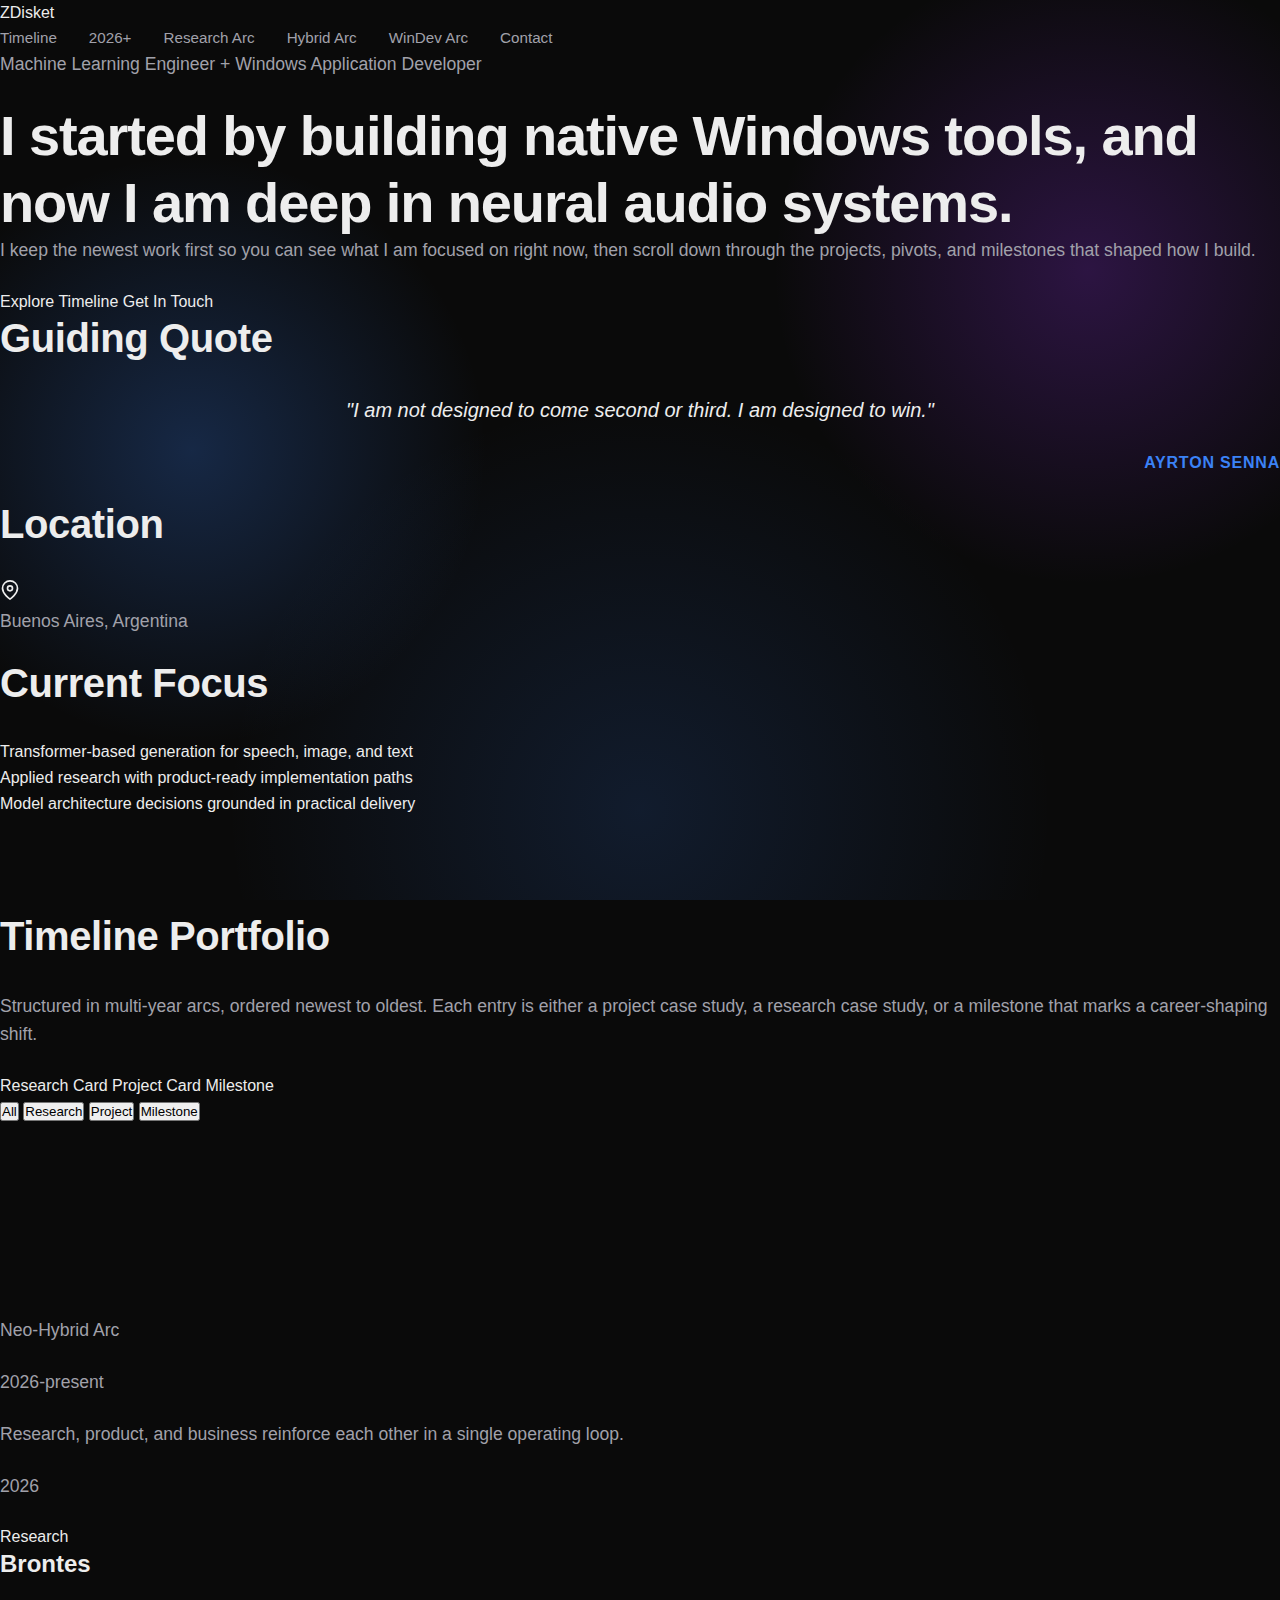
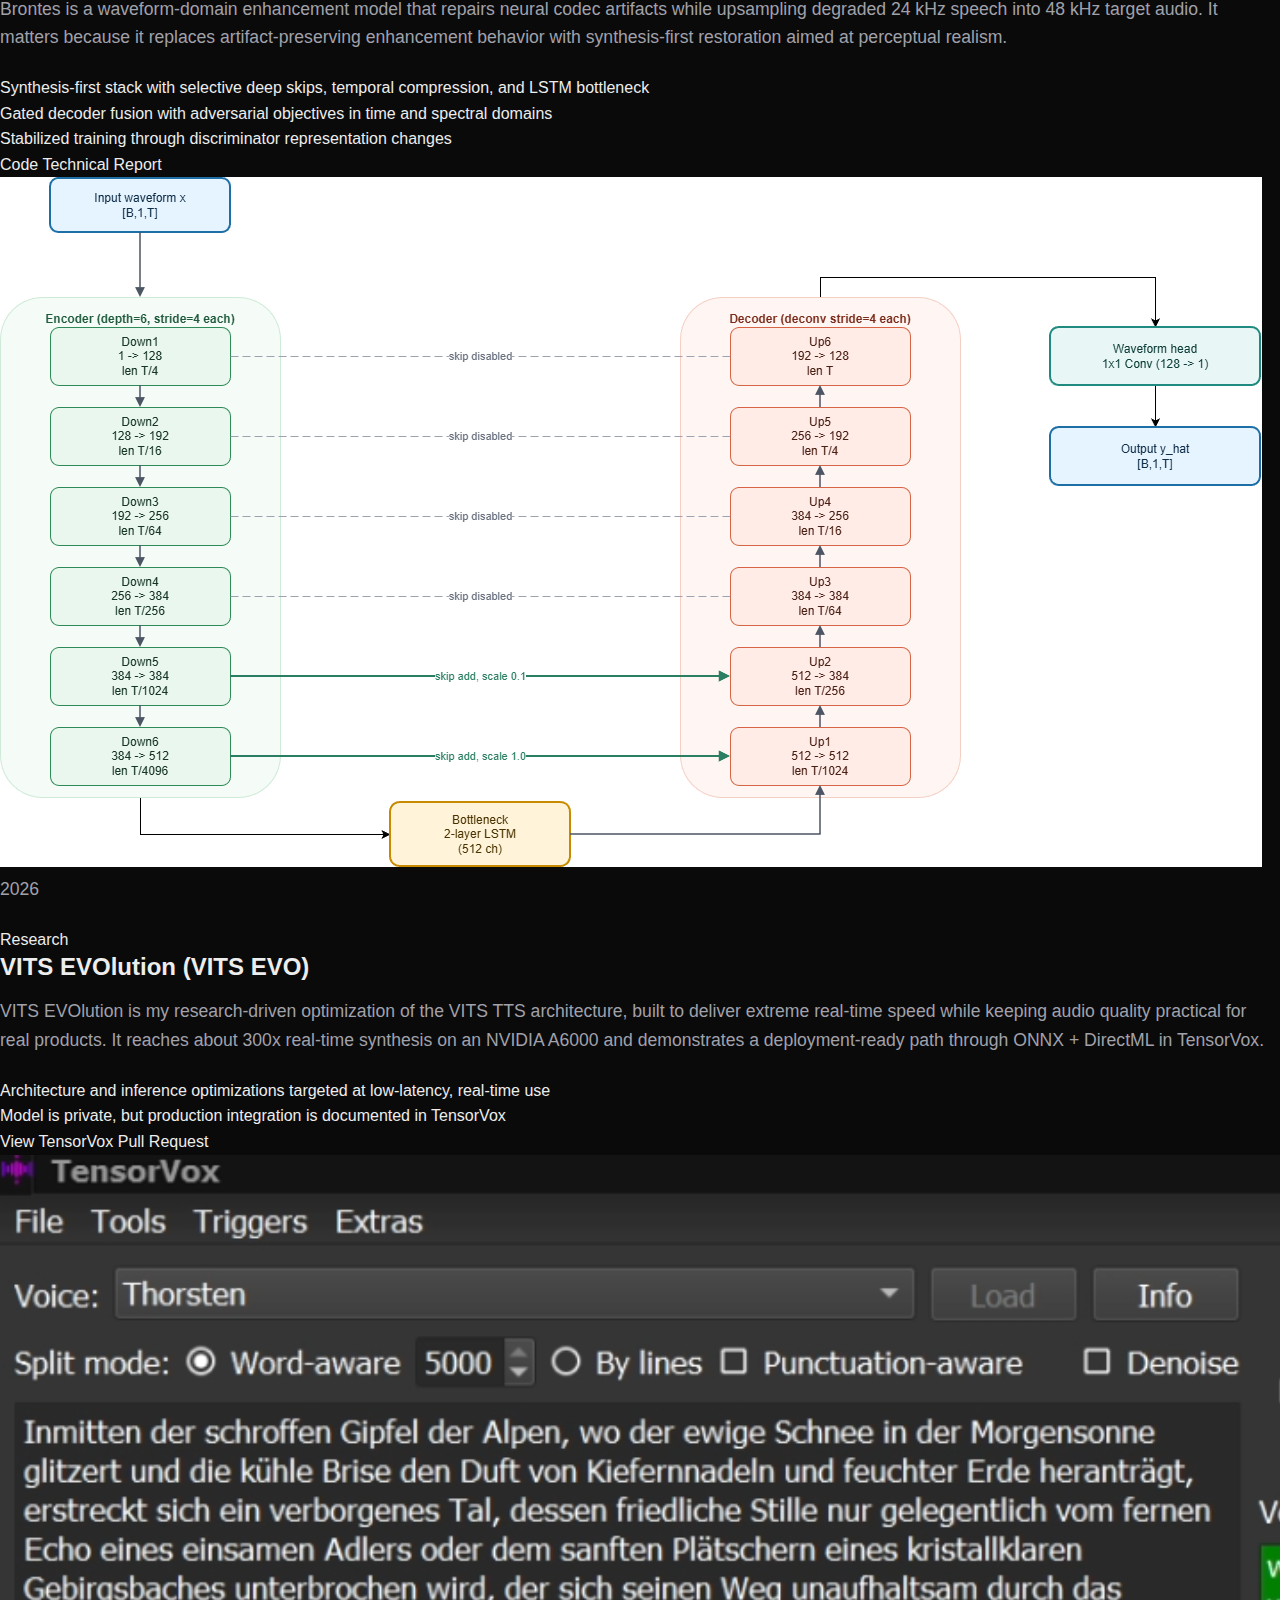
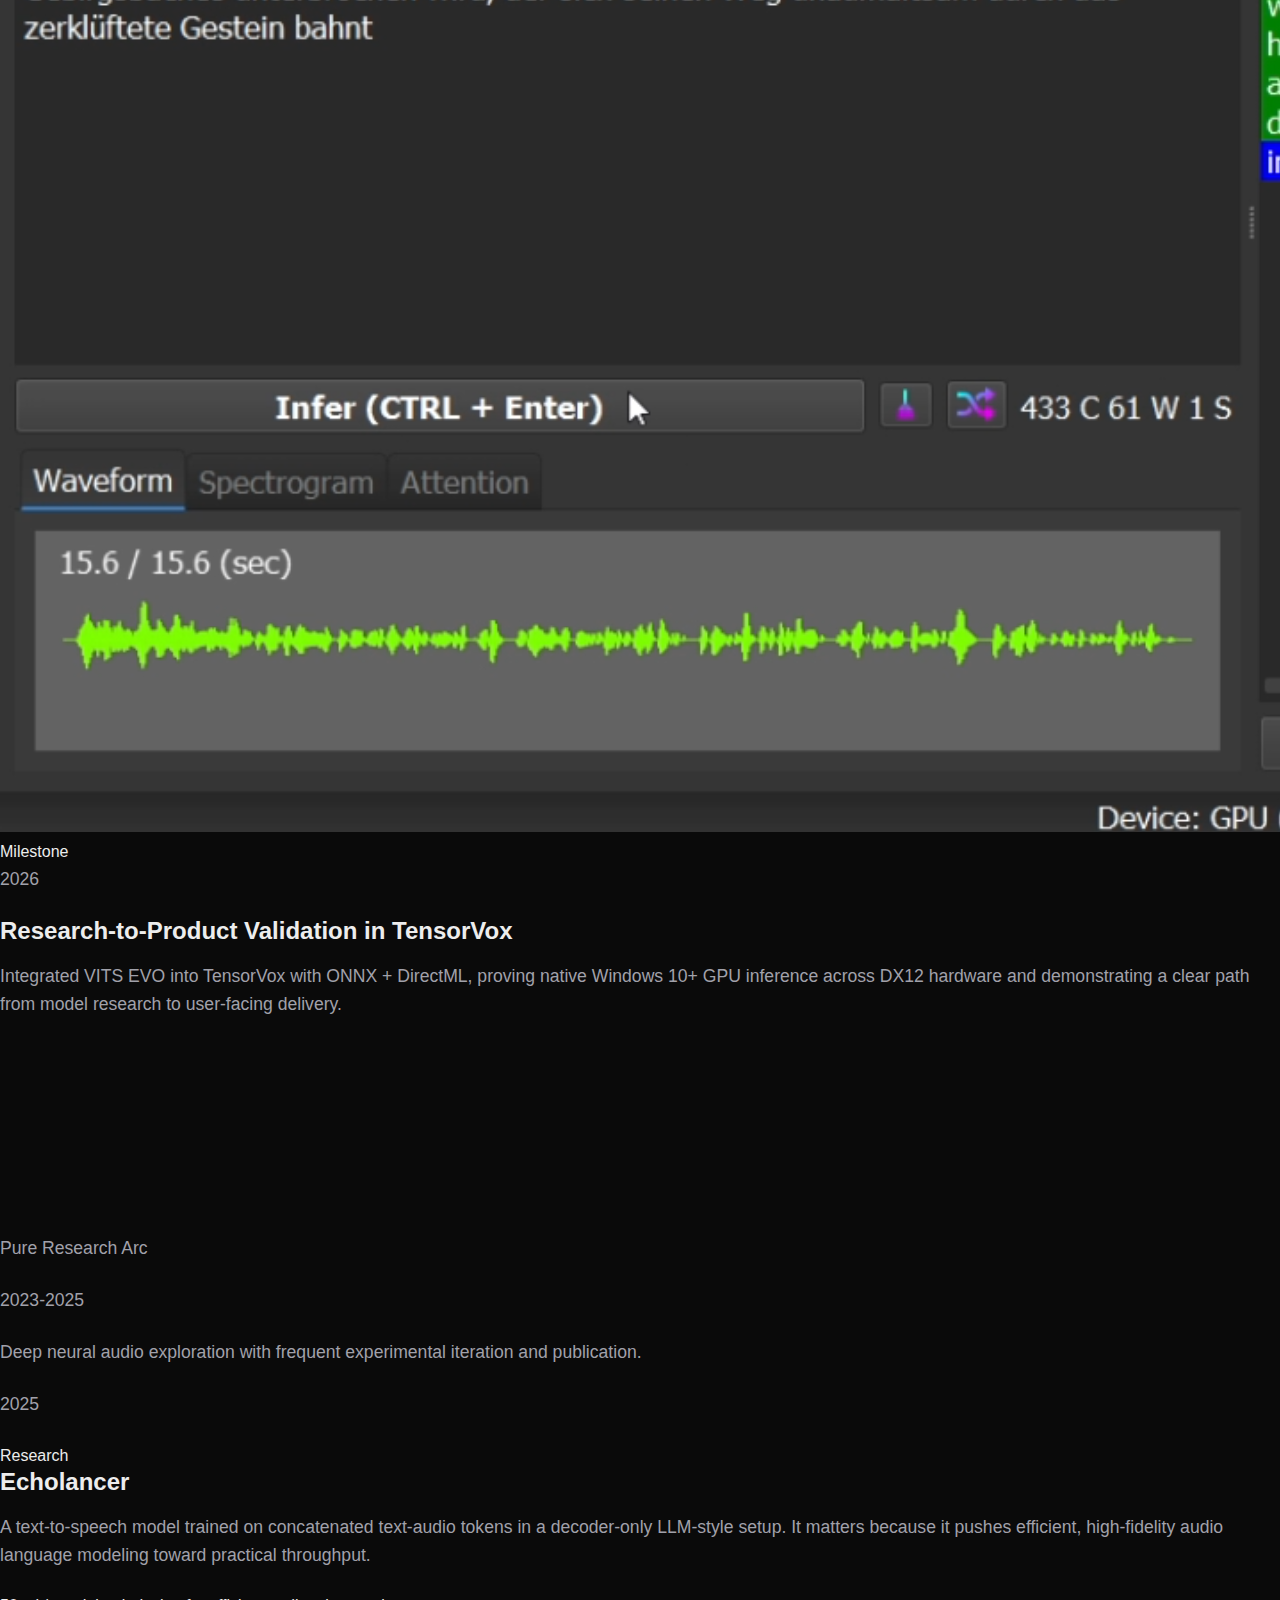
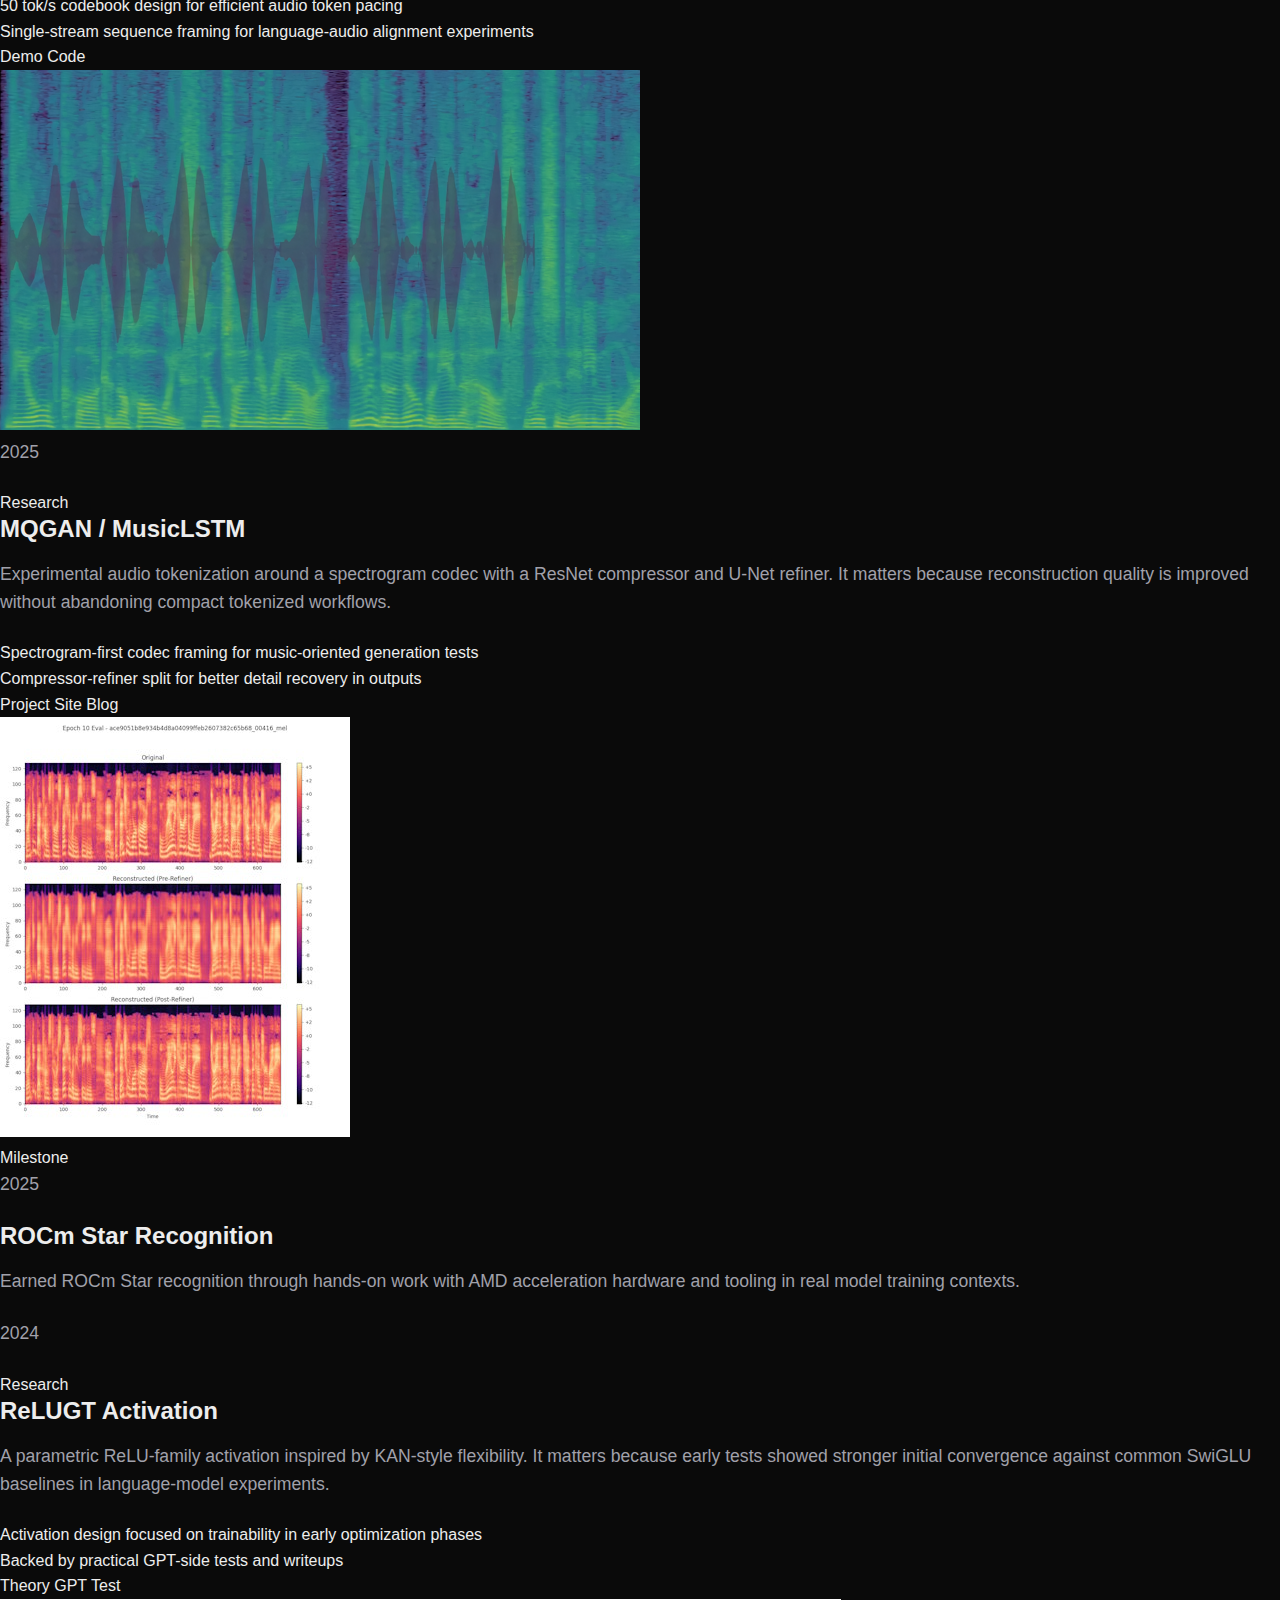
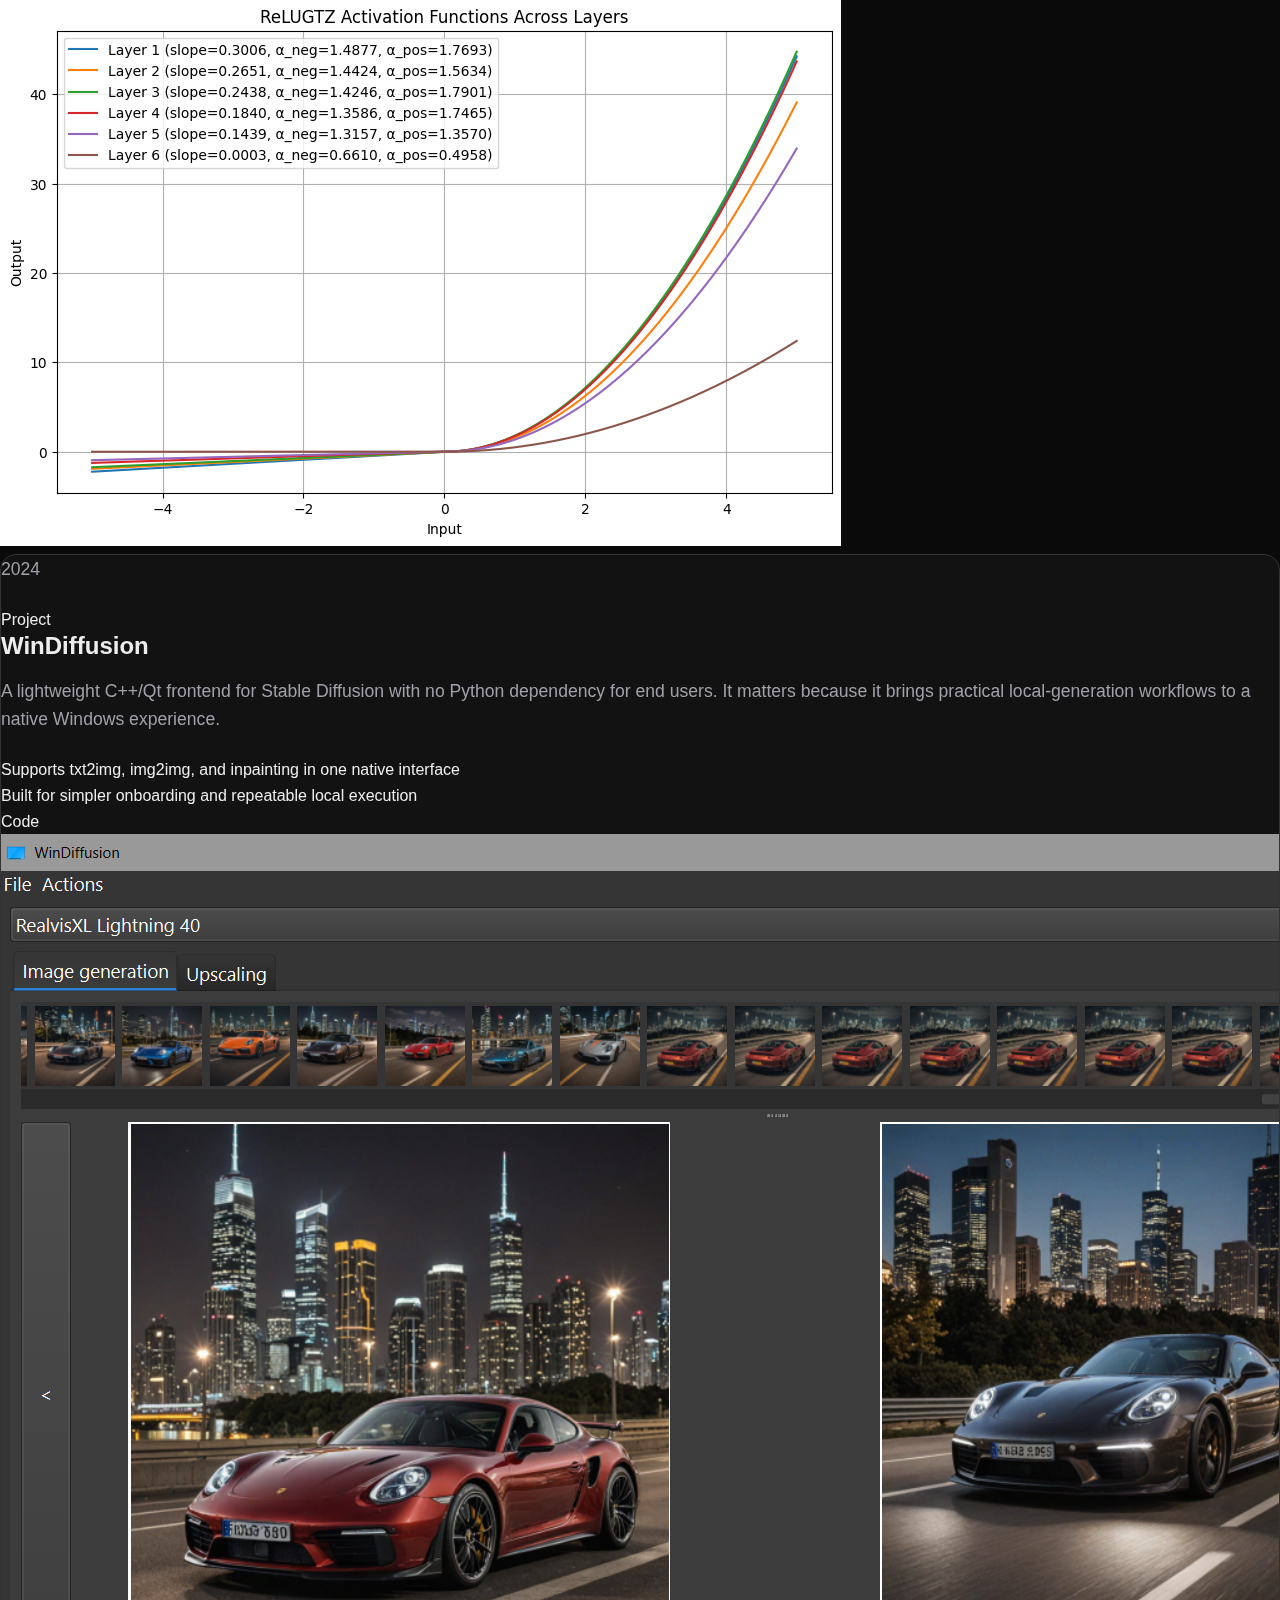
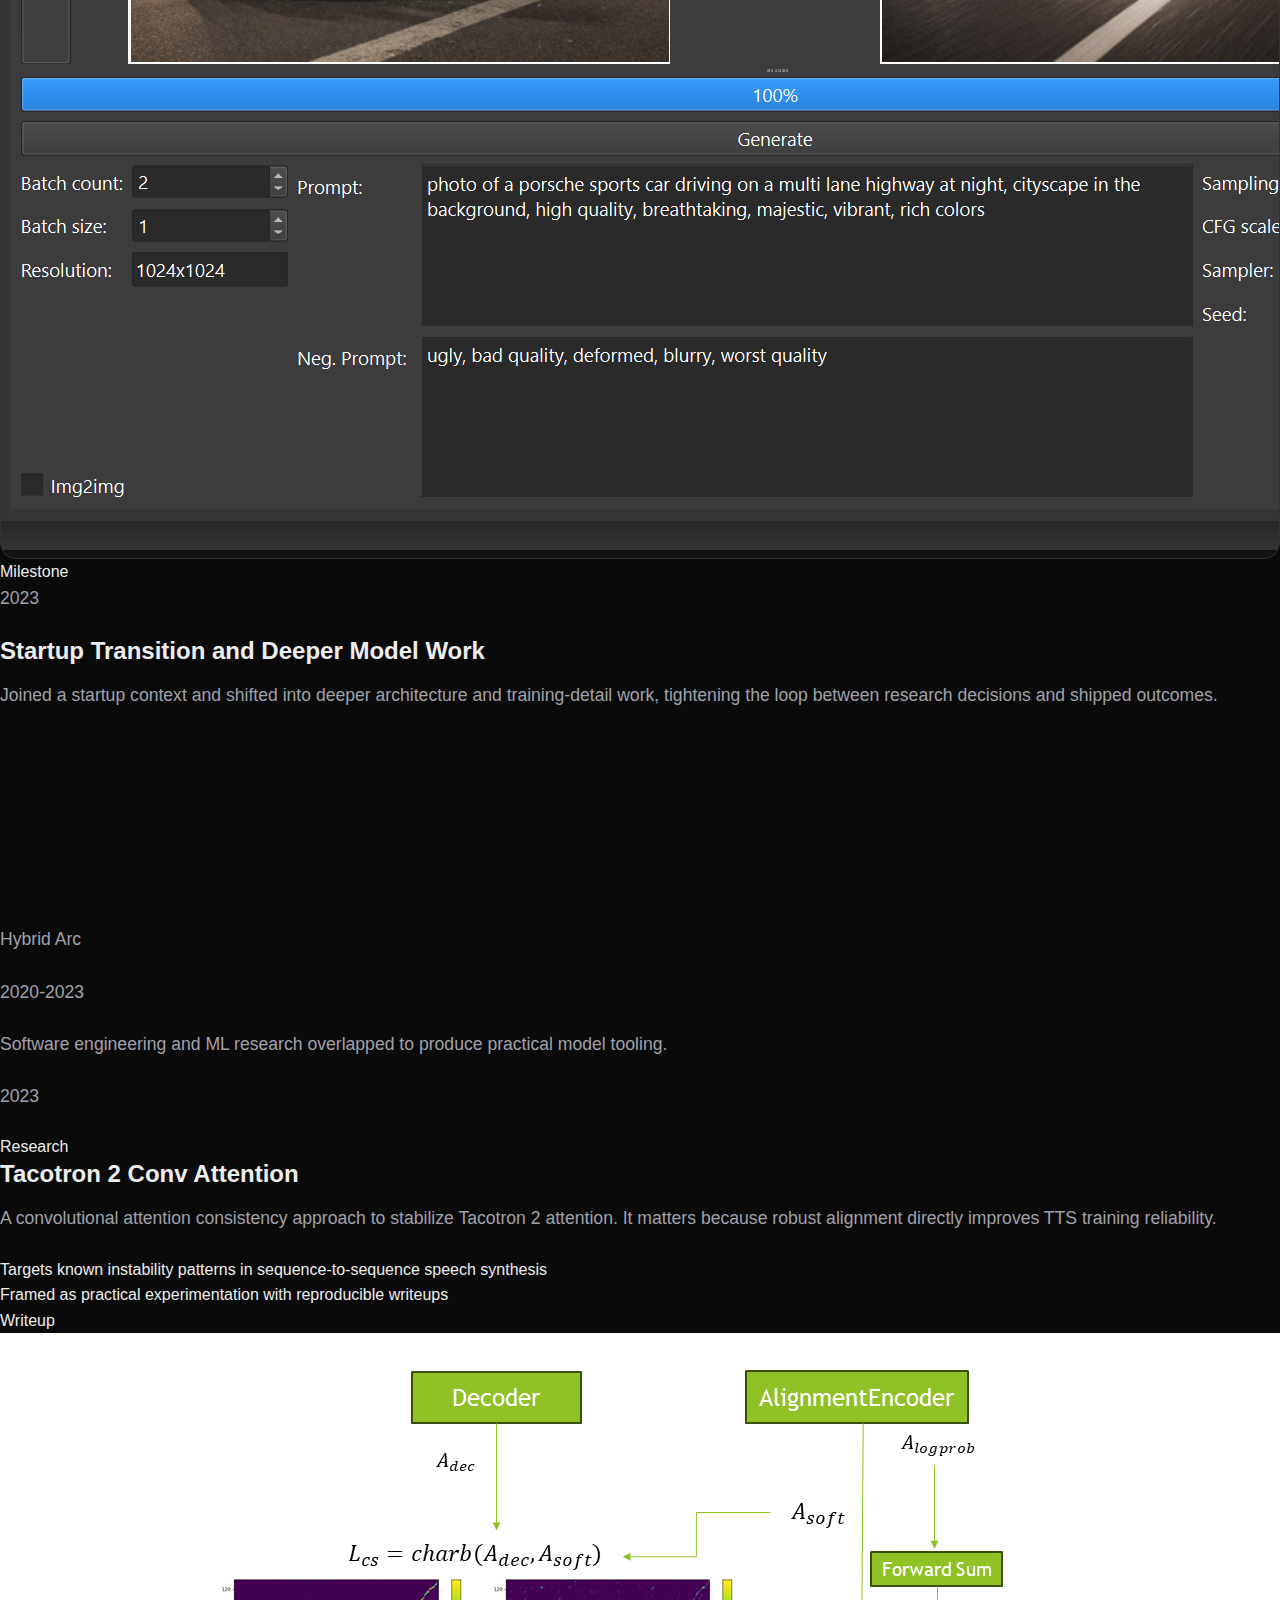
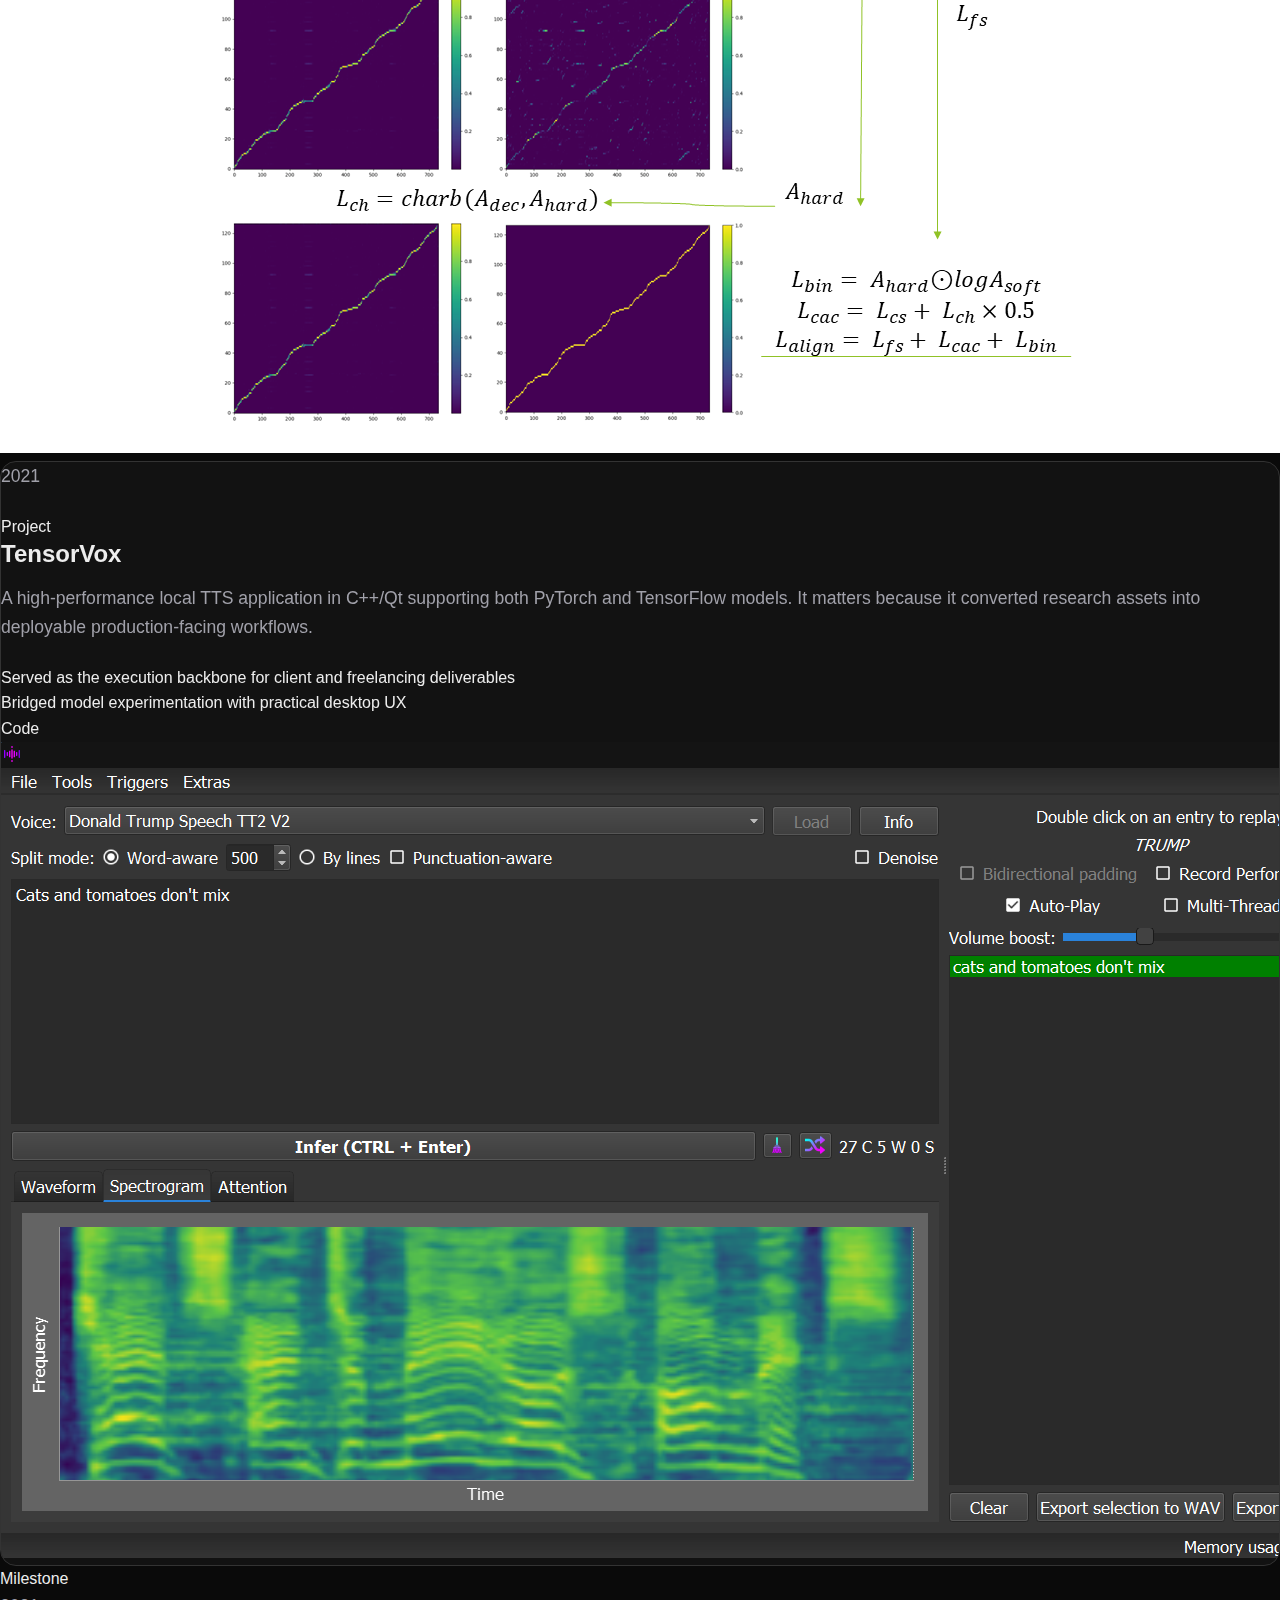
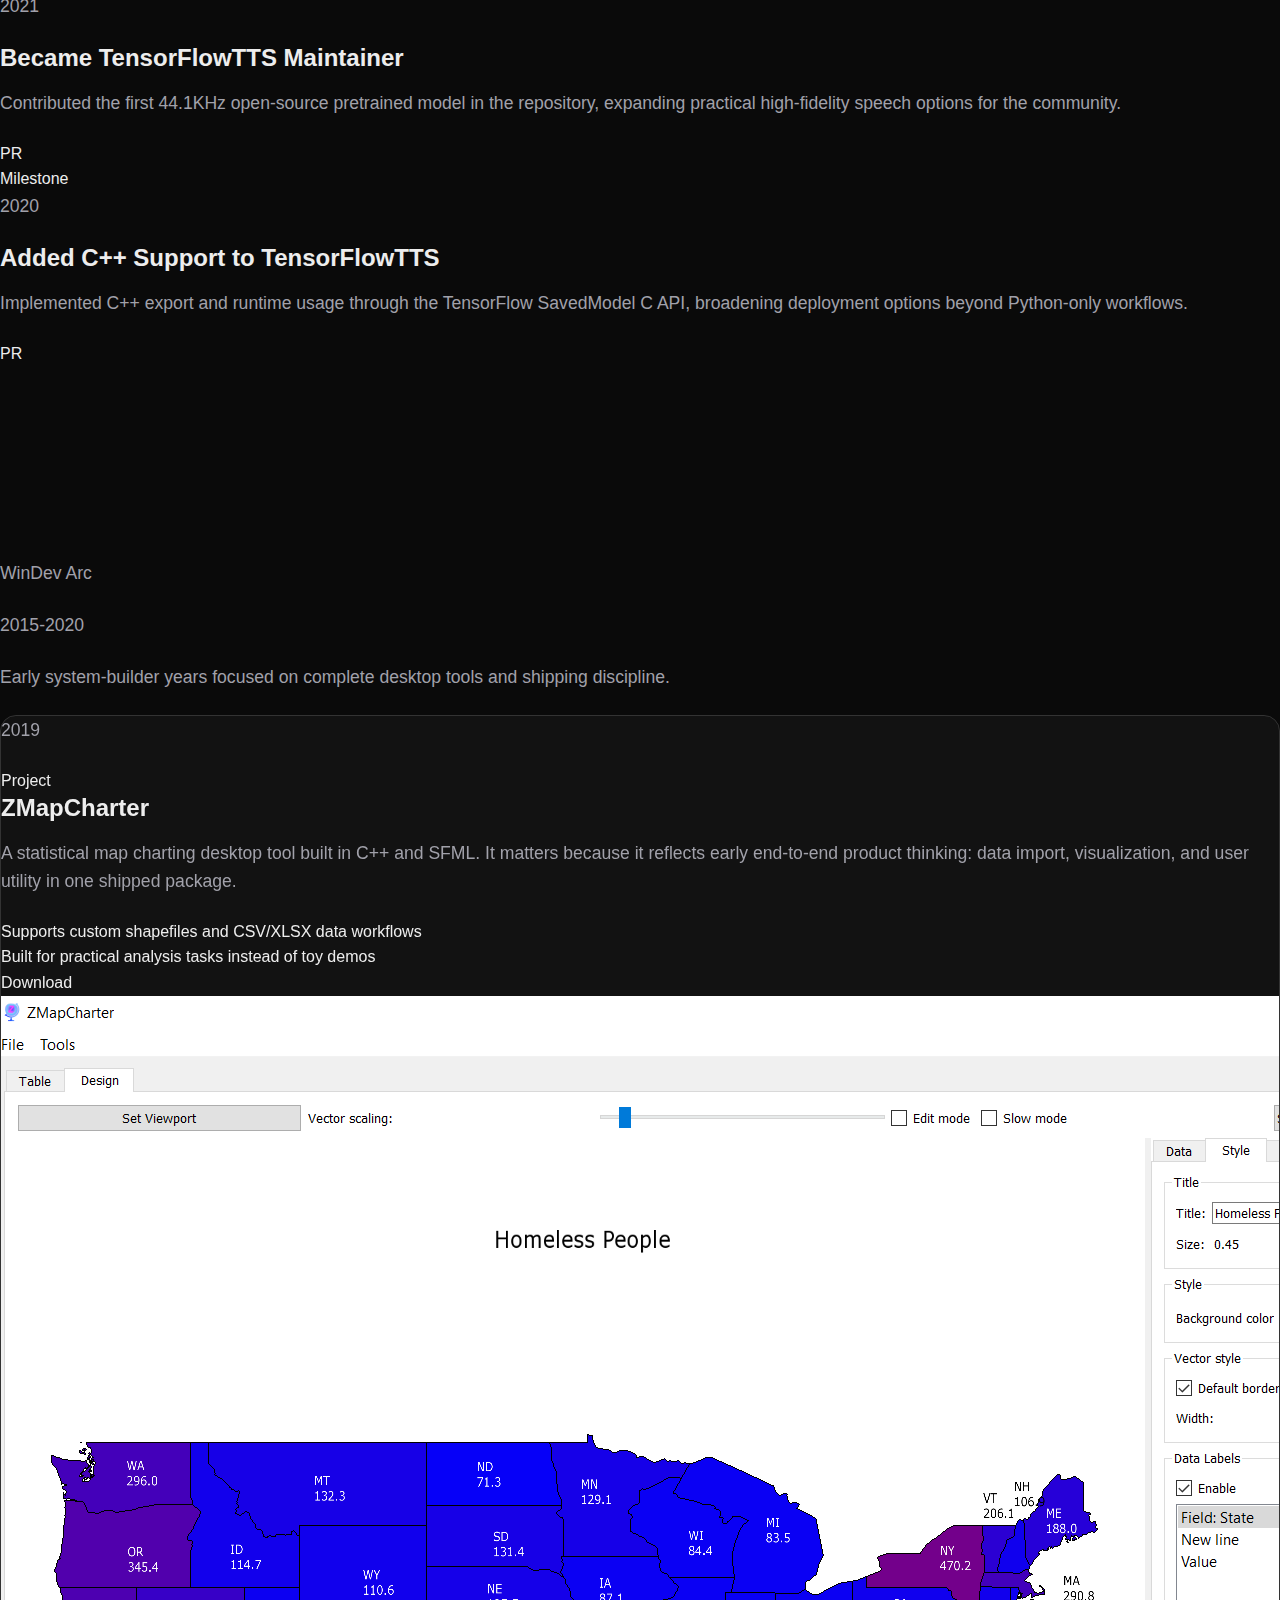
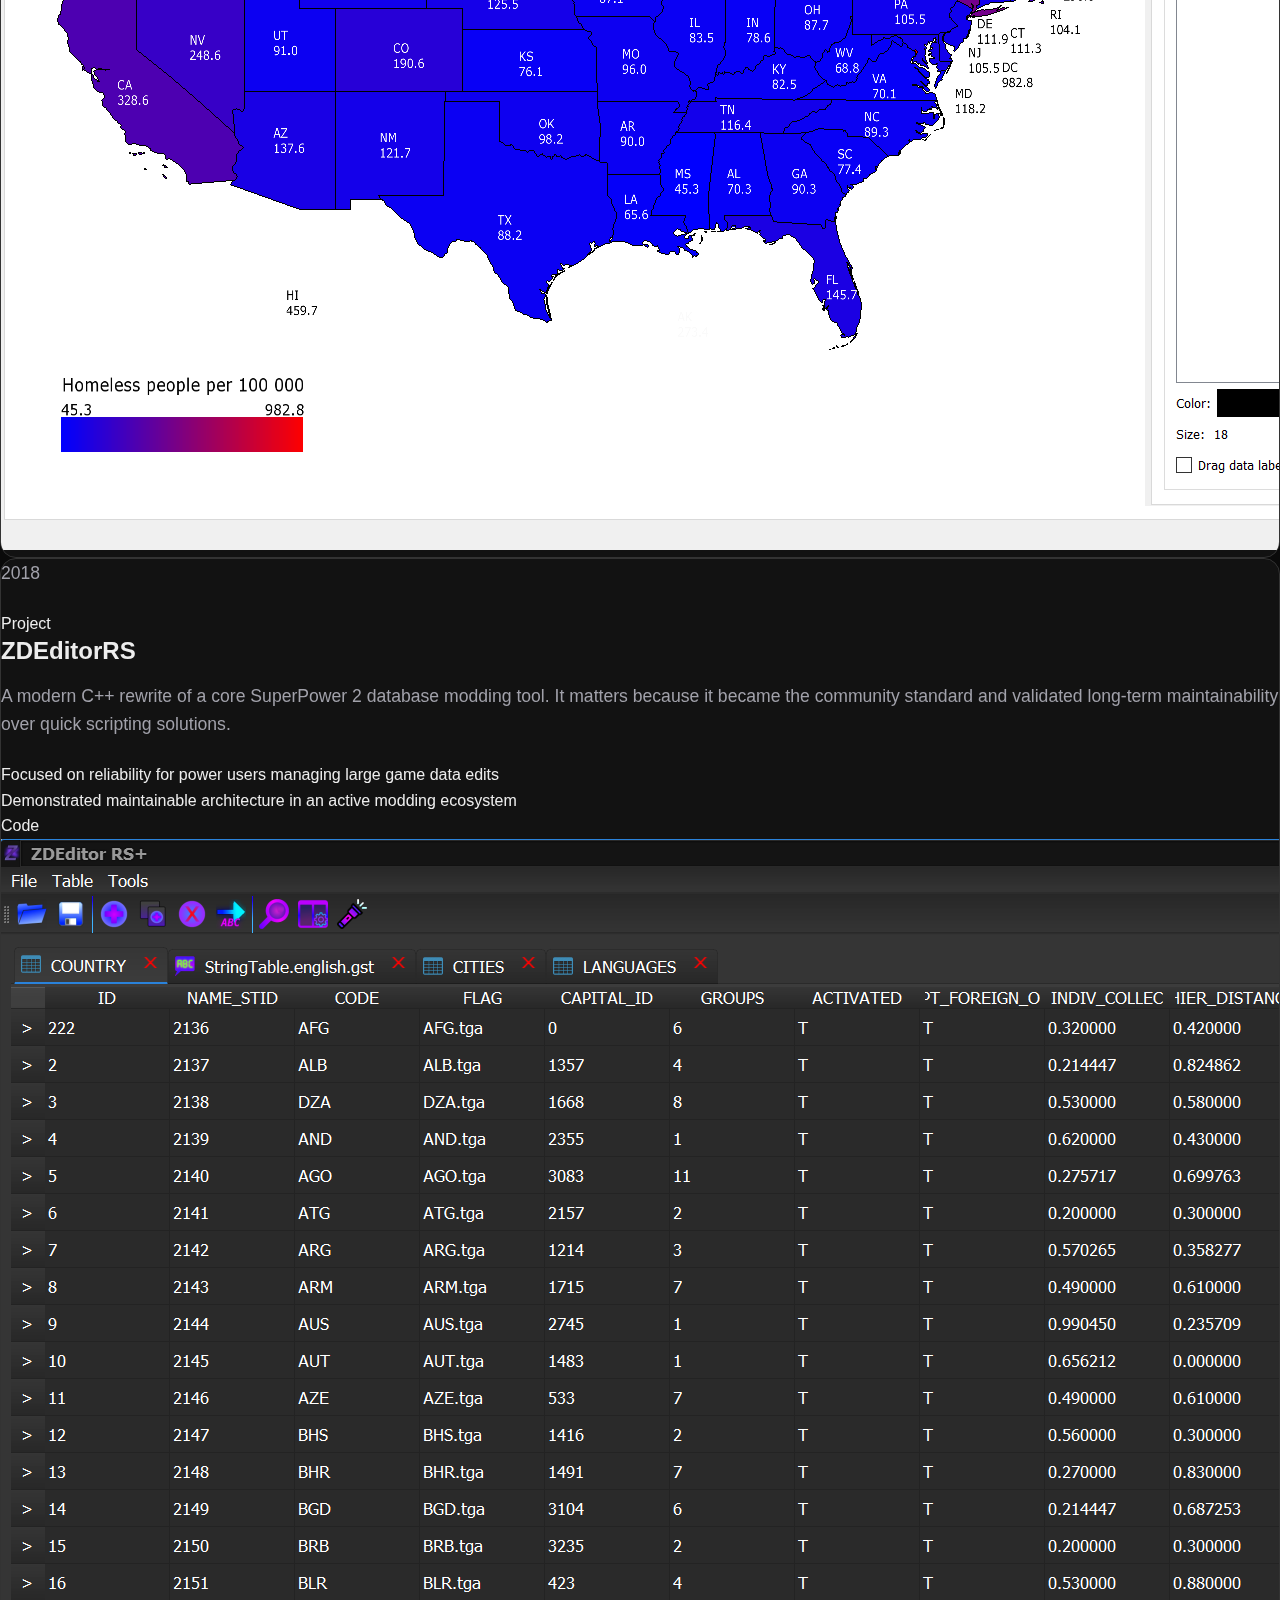
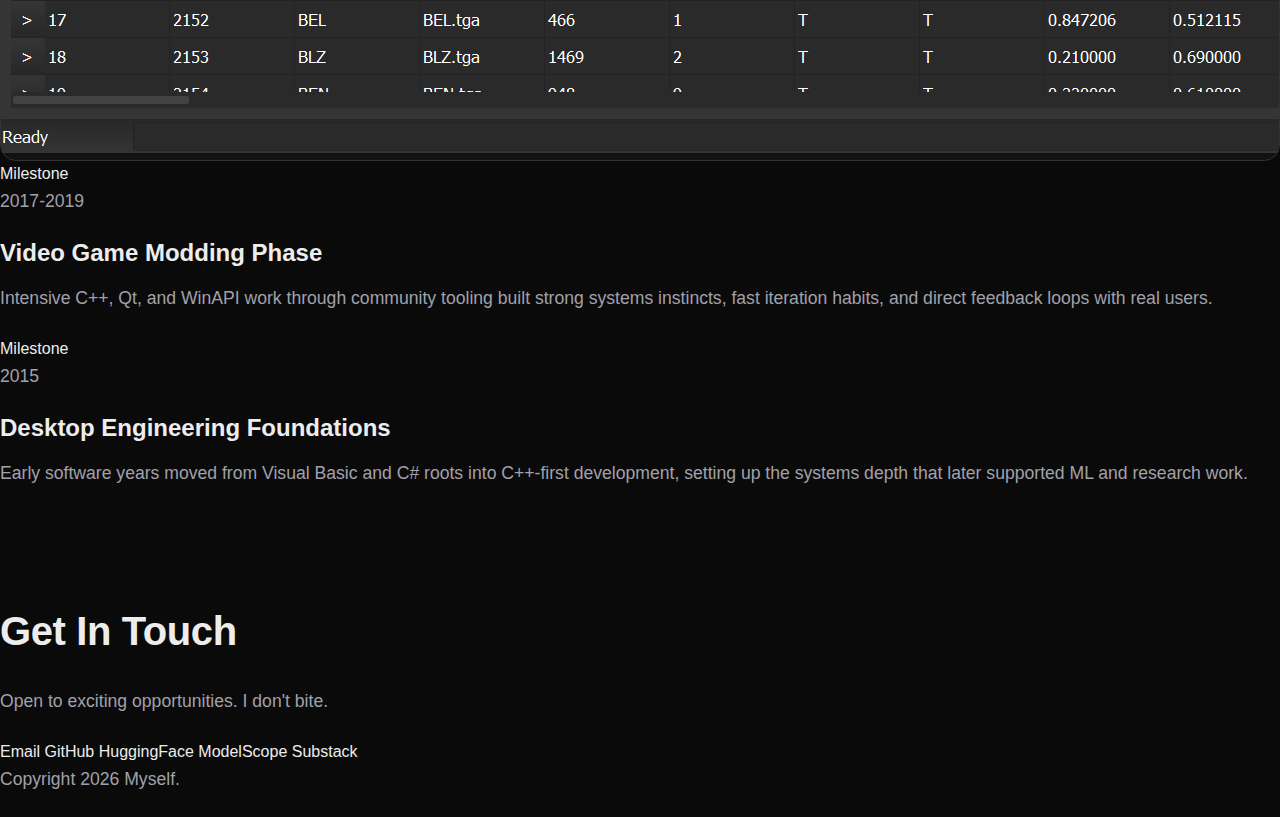
<file: index.html>
<!DOCTYPE html>
<html lang="en">

<head>
    <script async src="https://www.googletagmanager.com/gtag/js?id=G-9QQ38P6YVB"></script>
    <script>
        window.dataLayer = window.dataLayer || [];
        function gtag() { dataLayer.push(arguments); }
        gtag('js', new Date());
        gtag('config', 'G-9QQ38P6YVB');
    </script>
    <meta charset="UTF-8">
    <meta name="viewport" content="width=device-width, initial-scale=1.0">
    <title>ZDisket | Timeline Portfolio</title>
    <script>document.documentElement.classList.add('js');</script>
    <link rel="preconnect" href="https://fonts.googleapis.com">
    <link rel="preconnect" href="https://fonts.gstatic.com" crossorigin>
    <link
        href="https://fonts.googleapis.com/css2?family=Manrope:wght@400;500;600;700;800&family=Space+Grotesk:wght@500;600;700&display=swap"
        rel="stylesheet">
    <link rel="stylesheet" href="style.css">
</head>

<body>
    <nav class="top-nav">
        <div class="top-nav-inner">
            <a href="#top" class="brand">ZDisket</a>
            <div class="nav-links">
                <a href="#timeline">Timeline</a>
                <a href="#arc-neo">2026+</a>
                <a href="#arc-research">Research Arc</a>
                <a href="#arc-hybrid">Hybrid Arc</a>
                <a href="#arc-windev">WinDev Arc</a>
                <a href="#contact">Contact</a>
            </div>
        </div>
    </nav>

    <header id="top" class="hero-section">
        <div class="hero-shell reveal">
            <p class="hero-eyebrow">Machine Learning Engineer + Windows Application Developer</p>
            <h1>I started by building native Windows tools, and now I am deep in neural audio systems.</h1>
            <p class="hero-summary">
                I keep the newest work first so you can see what I am focused on right now, then scroll down through
                the projects, pivots, and milestones that shaped how I build.
            </p>
            <div class="hero-actions">
                <a href="#timeline" class="primary-btn">Explore Timeline</a>
                <a href="#contact" class="secondary-btn">Get In Touch</a>
            </div>
        </div>

        <div class="identity-panels reveal">
            <article class="identity-card quote-card">
                <h2>Guiding Quote</h2>
                <p class="quote-text">"I am not designed to come second or third. I am designed to win."</p>
                <p class="quote-author">Ayrton Senna</p>
            </article>

            <article class="identity-card location-card">
                <h2>Location</h2>
                <div class="location-row">
                    <div class="location-icon" aria-hidden="true">
                        <svg xmlns="http://www.w3.org/2000/svg" width="20" height="20" viewBox="0 0 24 24" fill="none"
                            stroke="currentColor" stroke-width="2" stroke-linecap="round" stroke-linejoin="round">
                            <path d="M21 10c0 7-9 13-9 13s-9-6-9-13a9 9 0 0 1 18 0z"></path>
                            <circle cx="12" cy="10" r="3"></circle>
                        </svg>
                    </div>
                    <p>Buenos Aires, Argentina</p>
                </div>
            </article>

            <article class="identity-card now-card">
                <h2>Current Focus</h2>
                <ul class="now-list">
                    <li>Transformer-based generation for speech, image, and text</li>
                    <li>Applied research with product-ready implementation paths</li>
                    <li>Model architecture decisions grounded in practical delivery</li>
                </ul>
            </article>
        </div>
    </header>

    <main id="timeline" class="timeline-layout">
        <section class="timeline-intro reveal">
            <h2>Timeline Portfolio</h2>
            <p>
                Structured in multi-year arcs, ordered newest to oldest. Each entry is either a project case study,
                a research case study, or a milestone that marks a career-shaping shift.
            </p>
            <div class="timeline-legend">
                <span class="legend-item legend-research">Research Card</span>
                <span class="legend-item legend-project">Project Card</span>
                <span class="legend-item legend-milestone">Milestone</span>
            </div>
            <div class="timeline-controls" aria-label="Entry filters">
                <button type="button" class="control-chip is-active" data-filter="all">All</button>
                <button type="button" class="control-chip" data-filter="research">Research</button>
                <button type="button" class="control-chip" data-filter="project">Project</button>
                <button type="button" class="control-chip" data-filter="milestone">Milestone</button>
            </div>
        </section>

        <section id="arc-neo" class="arc arc-neo reveal" data-arc="neo-hybrid">
            <header class="arc-header">
                <div>
                    <p class="arc-name">Neo-Hybrid Arc</p>
                    <p class="arc-span">2026-present</p>
                </div>
                <p class="arc-theme">Research, product, and business reinforce each other in a single operating loop.</p>
            </header>

            <div class="arc-entries">
                <article class="timeline-entry case-entry" data-type="research" data-arc="neo-hybrid">
                    <div class="entry-pin" aria-hidden="true"></div>
                    <div class="entry-card case-card research-card">
                        <div class="case-header">
                            <p class="entry-meta">2026</p>
                            <span class="type-badge research-badge">Research</span>
                        </div>
                        <h3>Brontes</h3>
                        <div class="case-body">
                            <div>
                                <p class="case-description">
                                    Brontes is a waveform-domain enhancement model that repairs neural codec artifacts
                                    while upsampling degraded 24 kHz speech into 48 kHz target audio. It matters because
                                    it replaces artifact-preserving enhancement behavior with synthesis-first restoration
                                    aimed at perceptual realism.
                                </p>
                                <ul class="case-highlights">
                                    <li>Synthesis-first stack with selective deep skips, temporal compression, and LSTM bottleneck</li>
                                    <li>Gated decoder fusion with adversarial objectives in time and spectral domains</li>
                                    <li>Stabilized training through discriminator representation changes</li>
                                </ul>
                                <div class="case-links">
                                    <a href="https://github.com/ZDisket/Brontes" target="_blank"
                                        rel="noopener noreferrer">Code</a>
                                    <a href="https://github.com/ZDisket/Brontes/blob/main/assets/Brontes%20Technical%20Report.pdf"
                                        target="_blank" rel="noopener noreferrer">Technical Report</a>
                                </div>
                            </div>
                            <img src="resources/brontes_diagram.png" alt="Brontes architecture diagram" class="case-image">
                        </div>
                    </div>
                </article>

                <article class="timeline-entry case-entry" data-type="research" data-arc="neo-hybrid">
                    <div class="entry-pin" aria-hidden="true"></div>
                    <div class="entry-card case-card research-card">
                        <div class="case-header">
                            <p class="entry-meta">2026</p>
                            <span class="type-badge research-badge">Research</span>
                        </div>
                        <h3>VITS EVOlution (VITS EVO)</h3>
                        <div class="case-body">
                            <div>
                                <p class="case-description">
                                    VITS EVOlution is my research-driven optimization of the VITS TTS architecture,
                                    built to deliver extreme real-time speed while keeping audio quality practical for
                                    real products. It reaches about 300x real-time synthesis on an NVIDIA A6000 and
                                    demonstrates a deployment-ready path through ONNX + DirectML in TensorVox.
                                </p>
                                <ul class="case-highlights">
                                    <li>Architecture and inference optimizations targeted at low-latency, real-time use</li>
                                    <li>Model is private, but production integration is documented in TensorVox</li>
                                </ul>
                                <div class="case-links">
                                    <a href="https://github.com/ZDisket/TensorVox/pull/19" target="_blank"
                                        rel="noopener noreferrer">View TensorVox Pull Request</a>
                                </div>
                            </div>
                            <img src="resources/tv_deu.png" alt="TensorVox DirectML deployment screenshot"
                                class="case-image">
                        </div>
                    </div>
                </article>

                <article class="timeline-entry milestone-entry" data-type="milestone" data-arc="neo-hybrid">
                    <div class="entry-pin" aria-hidden="true"></div>
                    <div class="entry-card milestone-card">
                        <span class="milestone-badge">Milestone</span>
                        <p class="entry-meta">2026</p>
                        <h3>Research-to-Product Validation in TensorVox</h3>
                        <p>
                            Integrated VITS EVO into TensorVox with ONNX + DirectML, proving native Windows 10+ GPU
                            inference across DX12 hardware and demonstrating a clear path from model research to
                            user-facing delivery.
                        </p>
                    </div>
                </article>

            </div>
        </section>

        <section id="arc-research" class="arc arc-research reveal" data-arc="pure-research">
            <header class="arc-header">
                <div>
                    <p class="arc-name">Pure Research Arc</p>
                    <p class="arc-span">2023-2025</p>
                </div>
                <p class="arc-theme">Deep neural audio exploration with frequent experimental iteration and publication.</p>
            </header>

            <div class="arc-entries">
                <article class="timeline-entry case-entry" data-type="research" data-arc="pure-research">
                    <div class="entry-pin" aria-hidden="true"></div>
                    <div class="entry-card case-card research-card">
                        <div class="case-header">
                            <p class="entry-meta">2025</p>
                            <span class="type-badge research-badge">Research</span>
                        </div>
                        <h3>Echolancer</h3>
                        <div class="case-body">
                            <div>
                                <p class="case-description">
                                    A text-to-speech model trained on concatenated text-audio tokens in a decoder-only
                                    LLM-style setup. It matters because it pushes efficient, high-fidelity audio
                                    language modeling toward practical throughput.
                                </p>
                                <ul class="case-highlights">
                                    <li>50 tok/s codebook design for efficient audio token pacing</li>
                                    <li>Single-stream sequence framing for language-audio alignment experiments</li>
                                </ul>
                                <div class="case-links">
                                    <a href="https://zdisket.github.io/echolancersite/" target="_blank"
                                        rel="noopener noreferrer">Demo</a>
                                    <a href="https://github.com/ZDisket/Echolancer" target="_blank"
                                        rel="noopener noreferrer">Code</a>
                                </div>
                            </div>
                            <img src="resources/p8result1.png" alt="Echolancer waveform visualization" class="case-image">
                        </div>
                    </div>
                </article>

                <article class="timeline-entry case-entry" data-type="research" data-arc="pure-research">
                    <div class="entry-pin" aria-hidden="true"></div>
                    <div class="entry-card case-card research-card">
                        <div class="case-header">
                            <p class="entry-meta">2025</p>
                            <span class="type-badge research-badge">Research</span>
                        </div>
                        <h3>MQGAN / MusicLSTM</h3>
                        <div class="case-body">
                            <div>
                                <p class="case-description">
                                    Experimental audio tokenization around a spectrogram codec with a ResNet compressor
                                    and U-Net refiner. It matters because reconstruction quality is improved without
                                    abandoning compact tokenized workflows.
                                </p>
                                <ul class="case-highlights">
                                    <li>Spectrogram-first codec framing for music-oriented generation tests</li>
                                    <li>Compressor-refiner split for better detail recovery in outputs</li>
                                </ul>
                                <div class="case-links">
                                    <a href="https://zdisket.github.io/mqgan-site/" target="_blank"
                                        rel="noopener noreferrer">Project Site</a>
                                    <a href="https://zdtech.substack.com/p/mqgan-refiner" target="_blank"
                                        rel="noopener noreferrer">Blog</a>
                                </div>
                            </div>
                            <img src="resources/p9result2.jpg" alt="MQGAN generated visual sample" class="case-image">
                        </div>
                    </div>
                </article>

                <article class="timeline-entry milestone-entry" data-type="milestone" data-arc="pure-research">
                    <div class="entry-pin" aria-hidden="true"></div>
                    <div class="entry-card milestone-card">
                        <span class="milestone-badge">Milestone</span>
                        <p class="entry-meta">2025</p>
                        <h3>ROCm Star Recognition</h3>
                        <p>
                            Earned ROCm Star recognition through hands-on work with AMD acceleration hardware and
                            tooling in real model training contexts.
                        </p>
                    </div>
                </article>

                <article class="timeline-entry case-entry" data-type="research" data-arc="pure-research">
                    <div class="entry-pin" aria-hidden="true"></div>
                    <div class="entry-card case-card research-card">
                        <div class="case-header">
                            <p class="entry-meta">2024</p>
                            <span class="type-badge research-badge">Research</span>
                        </div>
                        <h3>ReLUGT Activation</h3>
                        <div class="case-body">
                            <div>
                                <p class="case-description">
                                    A parametric ReLU-family activation inspired by KAN-style flexibility. It matters
                                    because early tests showed stronger initial convergence against common SwiGLU
                                    baselines in language-model experiments.
                                </p>
                                <ul class="case-highlights">
                                    <li>Activation design focused on trainability in early optimization phases</li>
                                    <li>Backed by practical GPT-side tests and writeups</li>
                                </ul>
                                <div class="case-links">
                                    <a href="https://zdtech.substack.com/p/activation-functions-part-2" target="_blank"
                                        rel="noopener noreferrer">Theory</a>
                                    <a href="https://zdtech.substack.com/p/activation-functions-part-3?r=4a9mkn"
                                        target="_blank" rel="noopener noreferrer">GPT Test</a>
                                </div>
                            </div>
                            <img src="resources/relugtzacts.png" alt="ReLUGT activation chart" class="case-image">
                        </div>
                    </div>
                </article>

                <article class="timeline-entry case-entry" data-type="project" data-arc="pure-research">
                    <div class="entry-pin" aria-hidden="true"></div>
                    <div class="entry-card case-card project-card">
                        <div class="case-header">
                            <p class="entry-meta">2024</p>
                            <span class="type-badge project-badge">Project</span>
                        </div>
                        <h3>WinDiffusion</h3>
                        <div class="case-body">
                            <div>
                                <p class="case-description">
                                    A lightweight C++/Qt frontend for Stable Diffusion with no Python dependency for
                                    end users. It matters because it brings practical local-generation workflows to a
                                    native Windows experience.
                                </p>
                                <ul class="case-highlights">
                                    <li>Supports txt2img, img2img, and inpainting in one native interface</li>
                                    <li>Built for simpler onboarding and repeatable local execution</li>
                                </ul>
                                <div class="case-links">
                                    <a href="https://github.com/ZDisket/WinDiffusion" target="_blank"
                                        rel="noopener noreferrer">Code</a>
                                </div>
                            </div>
                            <img src="resources/p1interface.png" alt="WinDiffusion desktop interface" class="case-image">
                        </div>
                    </div>
                </article>

                <article class="timeline-entry milestone-entry" data-type="milestone" data-arc="pure-research">
                    <div class="entry-pin" aria-hidden="true"></div>
                    <div class="entry-card milestone-card">
                        <span class="milestone-badge">Milestone</span>
                        <p class="entry-meta">2023</p>
                        <h3>Startup Transition and Deeper Model Work</h3>
                        <p>
                            Joined a startup context and shifted into deeper architecture and training-detail work,
                            tightening the loop between research decisions and shipped outcomes.
                        </p>
                    </div>
                </article>
            </div>
        </section>

        <section id="arc-hybrid" class="arc arc-hybrid reveal" data-arc="hybrid">
            <header class="arc-header">
                <div>
                    <p class="arc-name">Hybrid Arc</p>
                    <p class="arc-span">2020-2023</p>
                </div>
                <p class="arc-theme">Software engineering and ML research overlapped to produce practical model tooling.</p>
            </header>

            <div class="arc-entries">
                <article class="timeline-entry case-entry" data-type="research" data-arc="hybrid">
                    <div class="entry-pin" aria-hidden="true"></div>
                    <div class="entry-card case-card research-card">
                        <div class="case-header">
                            <p class="entry-meta">2023</p>
                            <span class="type-badge research-badge">Research</span>
                        </div>
                        <h3>Tacotron 2 Conv Attention</h3>
                        <div class="case-body">
                            <div>
                                <p class="case-description">
                                    A convolutional attention consistency approach to stabilize Tacotron 2 attention. It
                                    matters because robust alignment directly improves TTS training reliability.
                                </p>
                                <ul class="case-highlights">
                                    <li>Targets known instability patterns in sequence-to-sequence speech synthesis</li>
                                    <li>Framed as practical experimentation with reproducible writeups</li>
                                </ul>
                                <div class="case-links">
                                    <a href="https://zdisket.github.io/conv-att-c/" target="_blank"
                                        rel="noopener noreferrer">Writeup</a>
                                </div>
                            </div>
                            <img src="resources/p2interface.png" alt="Tacotron 2 project interface" class="case-image">
                        </div>
                    </div>
                </article>

                <article class="timeline-entry case-entry" data-type="project" data-arc="hybrid">
                    <div class="entry-pin" aria-hidden="true"></div>
                    <div class="entry-card case-card project-card">
                        <div class="case-header">
                            <p class="entry-meta">2021</p>
                            <span class="type-badge project-badge">Project</span>
                        </div>
                        <h3>TensorVox</h3>
                        <div class="case-body">
                            <div>
                                <p class="case-description">
                                    A high-performance local TTS application in C++/Qt supporting both PyTorch and
                                    TensorFlow models. It matters because it converted research assets into deployable
                                    production-facing workflows.
                                </p>
                                <ul class="case-highlights">
                                    <li>Served as the execution backbone for client and freelancing deliverables</li>
                                    <li>Bridged model experimentation with practical desktop UX</li>
                                </ul>
                                <div class="case-links">
                                    <a href="https://github.com/ZDisket/TensorVox" target="_blank"
                                        rel="noopener noreferrer">Code</a>
                                </div>
                            </div>
                            <img src="resources/p3interface.png" alt="TensorVox desktop interface" class="case-image">
                        </div>
                    </div>
                </article>

                <article class="timeline-entry milestone-entry" data-type="milestone" data-arc="hybrid">
                    <div class="entry-pin" aria-hidden="true"></div>
                    <div class="entry-card milestone-card">
                        <span class="milestone-badge">Milestone</span>
                        <p class="entry-meta">2021</p>
                        <h3>Became TensorFlowTTS Maintainer</h3>
                        <p>
                            Contributed the first 44.1KHz open-source pretrained model in the repository, expanding
                            practical high-fidelity speech options for the community.
                        </p>
                        <div class="case-links milestone-links">
                            <a href="https://github.com/TensorSpeech/TensorFlowTTS/pull/670#issue-997270511"
                                target="_blank" rel="noopener noreferrer">PR</a>
                        </div>
                    </div>
                </article>

                <article class="timeline-entry milestone-entry" data-type="milestone" data-arc="hybrid">
                    <div class="entry-pin" aria-hidden="true"></div>
                    <div class="entry-card milestone-card">
                        <span class="milestone-badge">Milestone</span>
                        <p class="entry-meta">2020</p>
                        <h3>Added C++ Support to TensorFlowTTS</h3>
                        <p>
                            Implemented C++ export and runtime usage through the TensorFlow SavedModel C API,
                            broadening deployment options beyond Python-only workflows.
                        </p>
                        <div class="case-links milestone-links">
                            <a href="https://github.com/TensorSpeech/TensorFlowTTS/pull/191#issue-674718555"
                                target="_blank" rel="noopener noreferrer">PR</a>
                        </div>
                    </div>
                </article>
            </div>
        </section>

        <section id="arc-windev" class="arc arc-windev reveal" data-arc="windev">
            <header class="arc-header">
                <div>
                    <p class="arc-name">WinDev Arc</p>
                    <p class="arc-span">2015-2020</p>
                </div>
                <p class="arc-theme">Early system-builder years focused on complete desktop tools and shipping discipline.</p>
            </header>

            <div class="arc-entries">
                <article class="timeline-entry case-entry" data-type="project" data-arc="windev">
                    <div class="entry-pin" aria-hidden="true"></div>
                    <div class="entry-card case-card project-card">
                        <div class="case-header">
                            <p class="entry-meta">2019</p>
                            <span class="type-badge project-badge">Project</span>
                        </div>
                        <h3>ZMapCharter</h3>
                        <div class="case-body">
                            <div>
                                <p class="case-description">
                                    A statistical map charting desktop tool built in C++ and SFML. It matters because
                                    it reflects early end-to-end product thinking: data import, visualization, and user
                                    utility in one shipped package.
                                </p>
                                <ul class="case-highlights">
                                    <li>Supports custom shapefiles and CSV/XLSX data workflows</li>
                                    <li>Built for practical analysis tasks instead of toy demos</li>
                                </ul>
                                <div class="case-links">
                                    <a href="https://mega.nz/file/PAx3FZgA#IRogc6HTkAyscGlFnOa8ibQpfED-iXxcdz9K5WO2zAo"
                                        target="_blank" rel="noopener noreferrer">Download</a>
                                </div>
                            </div>
                            <img src="resources/p4interface.png" alt="ZMapCharter desktop interface" class="case-image">
                        </div>
                    </div>
                </article>

                <article class="timeline-entry case-entry" data-type="project" data-arc="windev">
                    <div class="entry-pin" aria-hidden="true"></div>
                    <div class="entry-card case-card project-card">
                        <div class="case-header">
                            <p class="entry-meta">2018</p>
                            <span class="type-badge project-badge">Project</span>
                        </div>
                        <h3>ZDEditorRS</h3>
                        <div class="case-body">
                            <div>
                                <p class="case-description">
                                    A modern C++ rewrite of a core SuperPower 2 database modding tool. It matters
                                    because it became the community standard and validated long-term maintainability
                                    over quick scripting solutions.
                                </p>
                                <ul class="case-highlights">
                                    <li>Focused on reliability for power users managing large game data edits</li>
                                    <li>Demonstrated maintainable architecture in an active modding ecosystem</li>
                                </ul>
                                <div class="case-links">
                                    <a href="https://github.com/ZDisket/ZDEditorRS" target="_blank"
                                        rel="noopener noreferrer">Code</a>
                                </div>
                            </div>
                            <img src="resources/p6interface.png" alt="ZDEditorRS interface" class="case-image">
                        </div>
                    </div>
                </article>

                <article class="timeline-entry milestone-entry" data-type="milestone" data-arc="windev">
                    <div class="entry-pin" aria-hidden="true"></div>
                    <div class="entry-card milestone-card">
                        <span class="milestone-badge">Milestone</span>
                        <p class="entry-meta">2017-2019</p>
                        <h3>Video Game Modding Phase</h3>
                        <p>
                            Intensive C++, Qt, and WinAPI work through community tooling built strong systems instincts,
                            fast iteration habits, and direct feedback loops with real users.
                        </p>
                    </div>
                </article>

                <article class="timeline-entry milestone-entry" data-type="milestone" data-arc="windev">
                    <div class="entry-pin" aria-hidden="true"></div>
                    <div class="entry-card milestone-card">
                        <span class="milestone-badge">Milestone</span>
                        <p class="entry-meta">2015</p>
                        <h3>Desktop Engineering Foundations</h3>
                        <p>
                            Early software years moved from Visual Basic and C# roots into C++-first development,
                            setting up the systems depth that later supported ML and research work.
                        </p>
                    </div>
                </article>
            </div>
        </section>

        <footer id="contact" class="contact-footer reveal">
            <h2>Get In Touch</h2>
            <p>
                Open to exciting opportunities. I don't bite.
            </p>
            <div class="contact-links">
                <a href="mailto:nika109021@gmail.com">Email</a>
                <a href="https://github.com/ZDisket" target="_blank" rel="noopener noreferrer">GitHub</a>
                <a href="https://huggingface.co/ZDisket" target="_blank" rel="noopener noreferrer">HuggingFace</a>
                <a href="https://www.modelscope.ai/profile/ZDisket" target="_blank" rel="noopener noreferrer">ModelScope</a>
                <a href="https://substack.com/@zd12793091" target="_blank" rel="noopener noreferrer">Substack</a>
            </div>
            <p class="footer-note">Copyright 2026 Myself.</p>
        </footer>
    </main>

    <script src="script.js"></script>
</body>

</html>
</file>
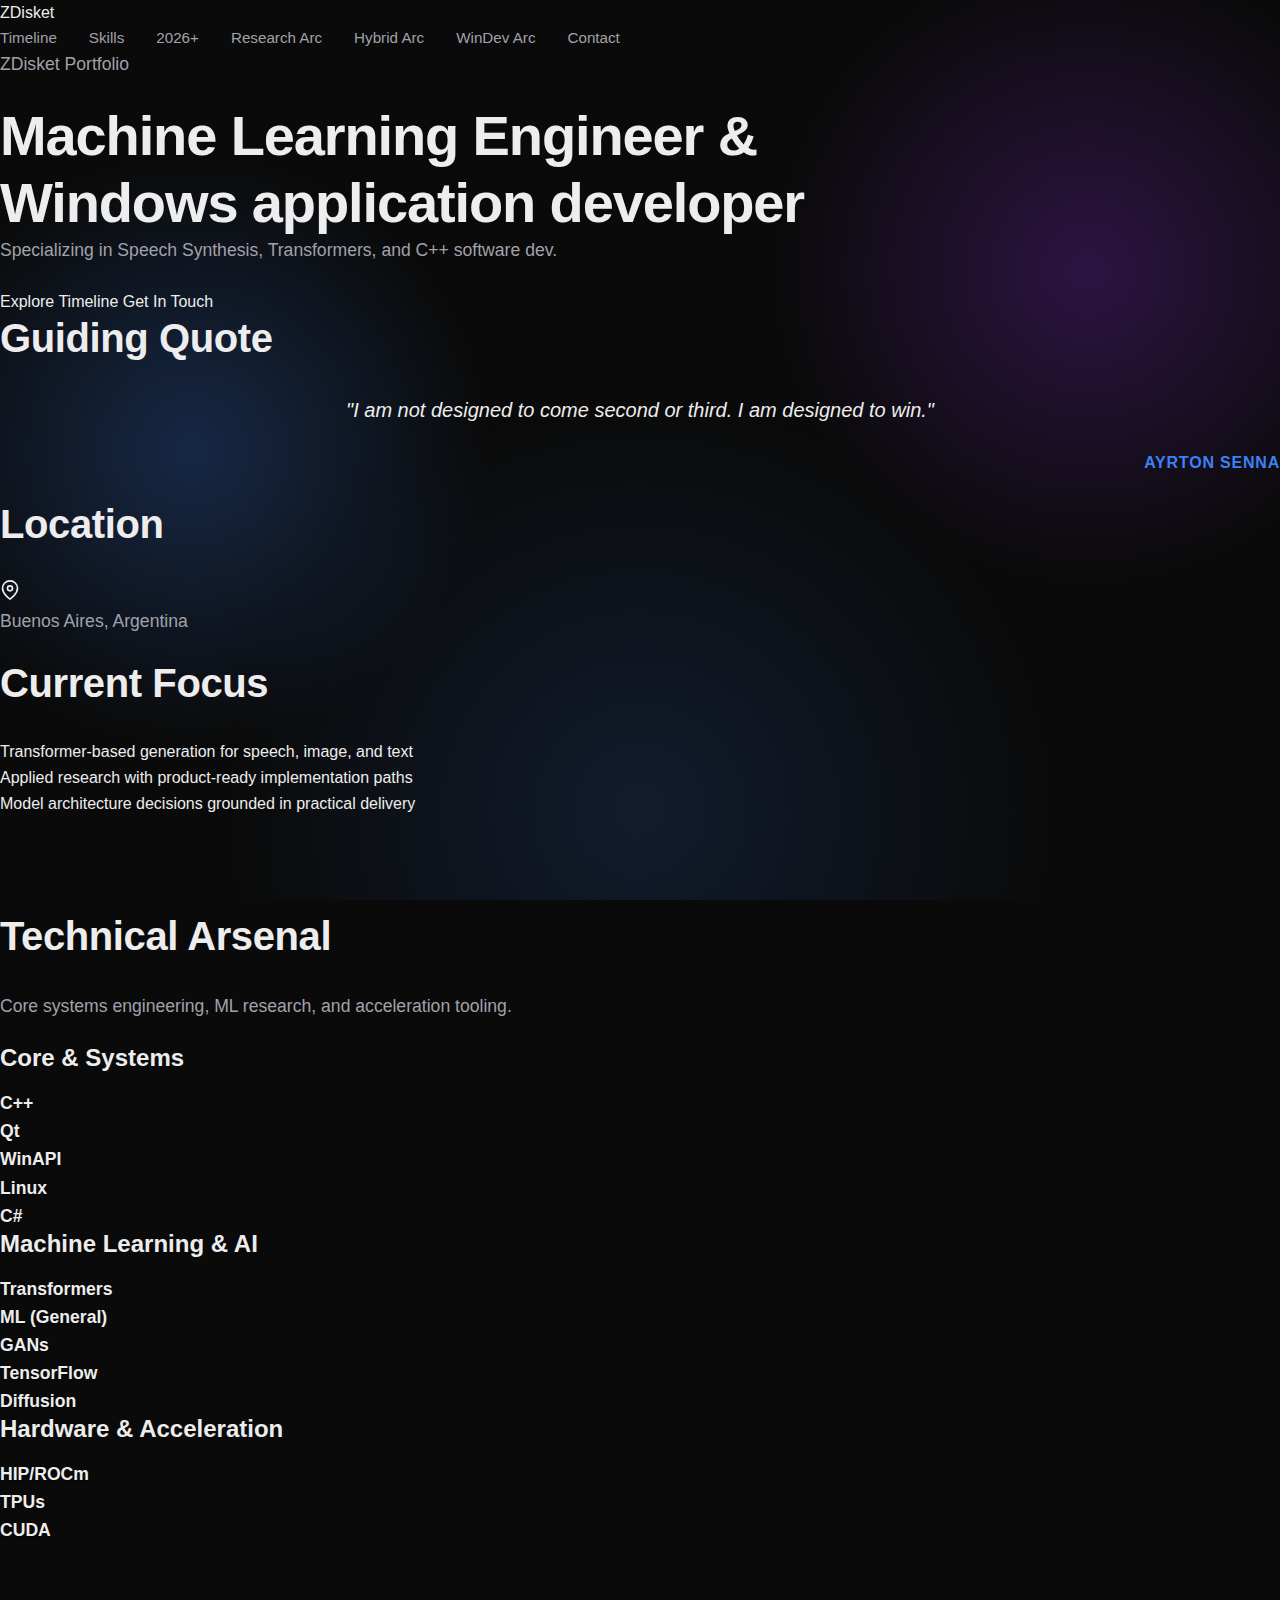
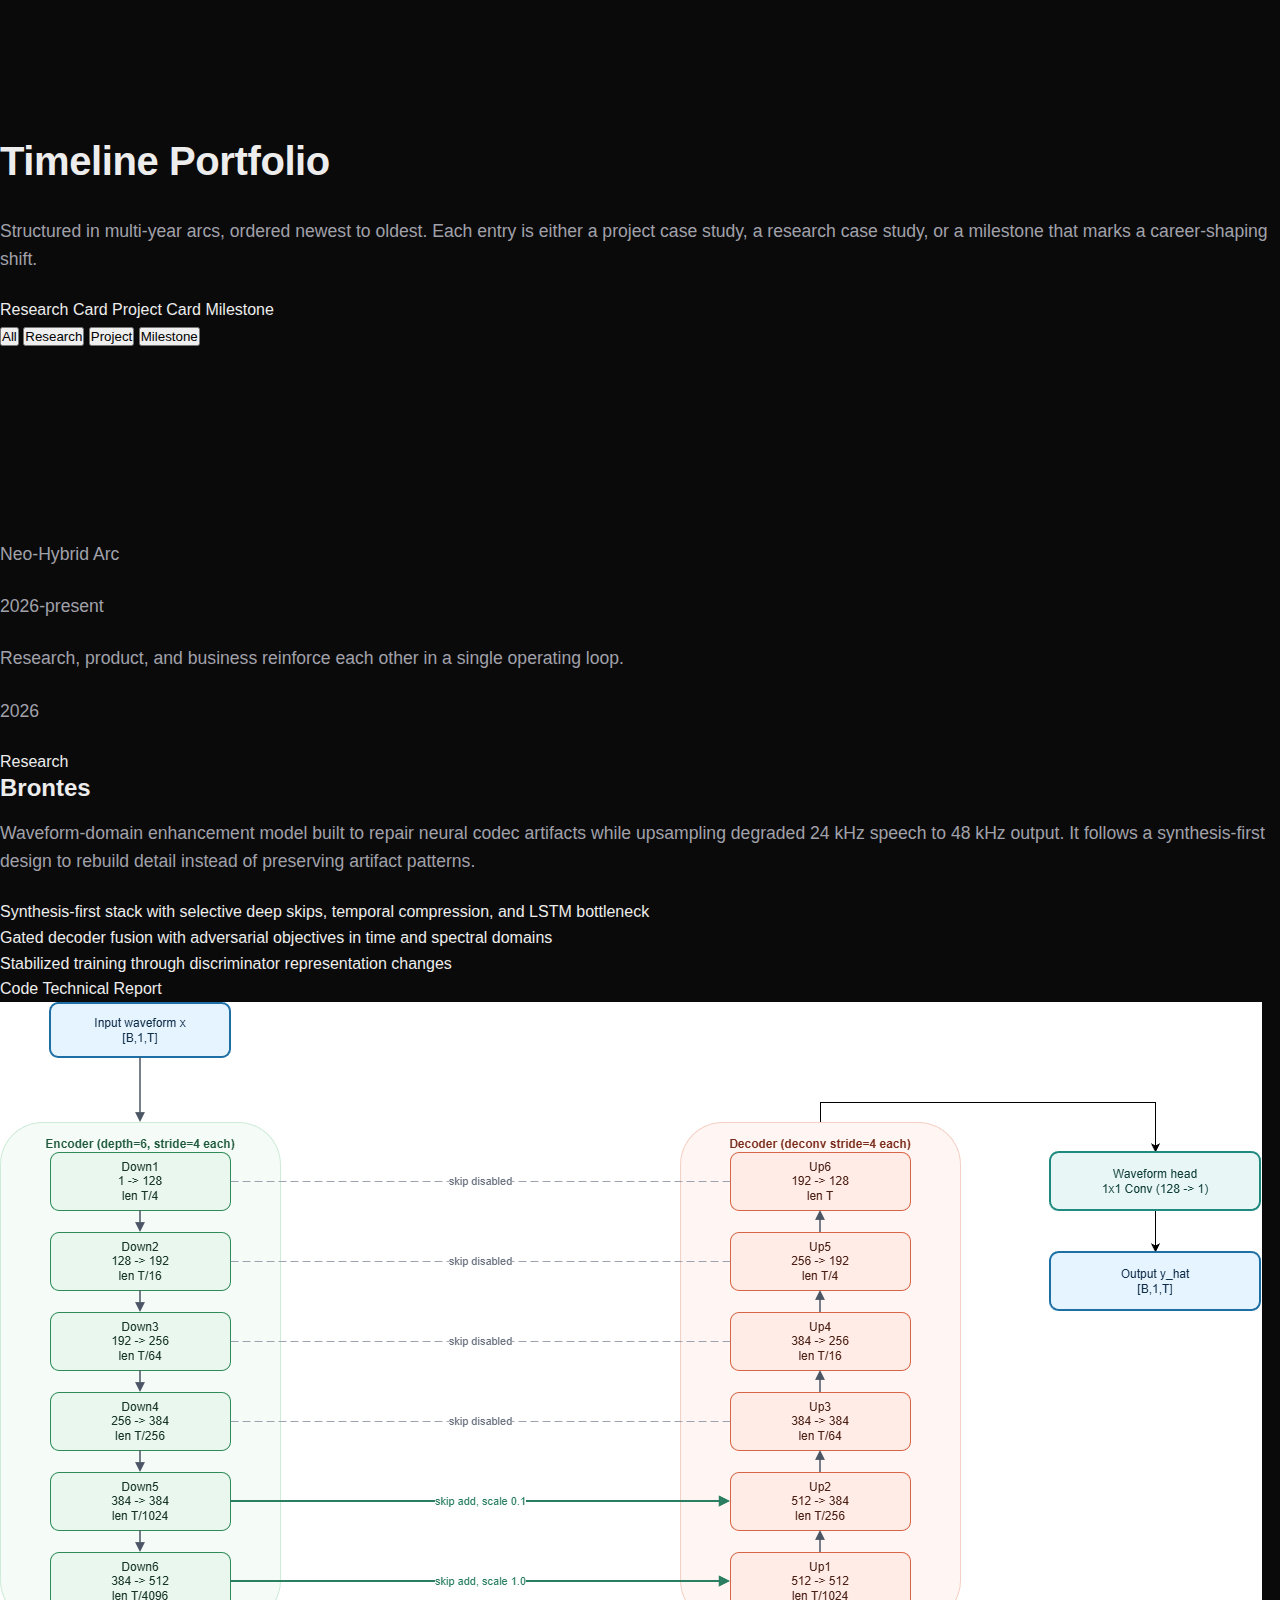
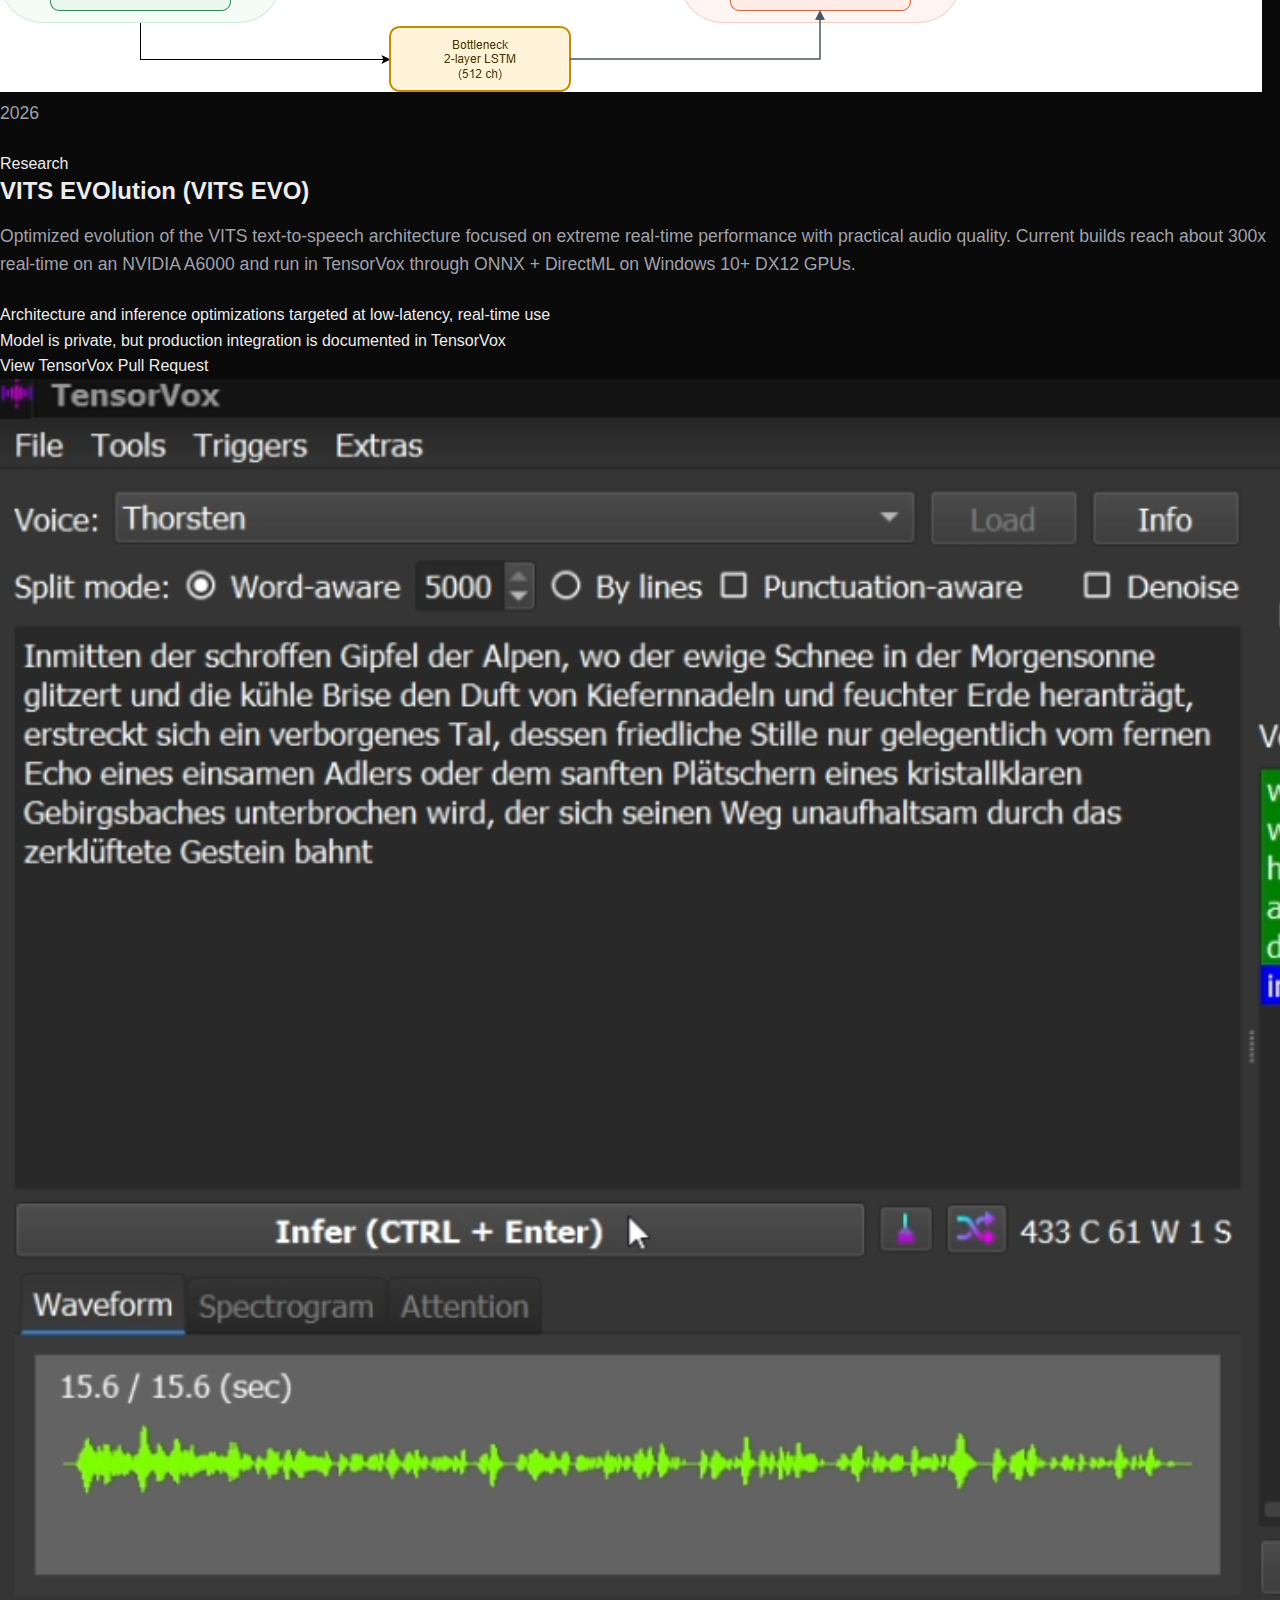
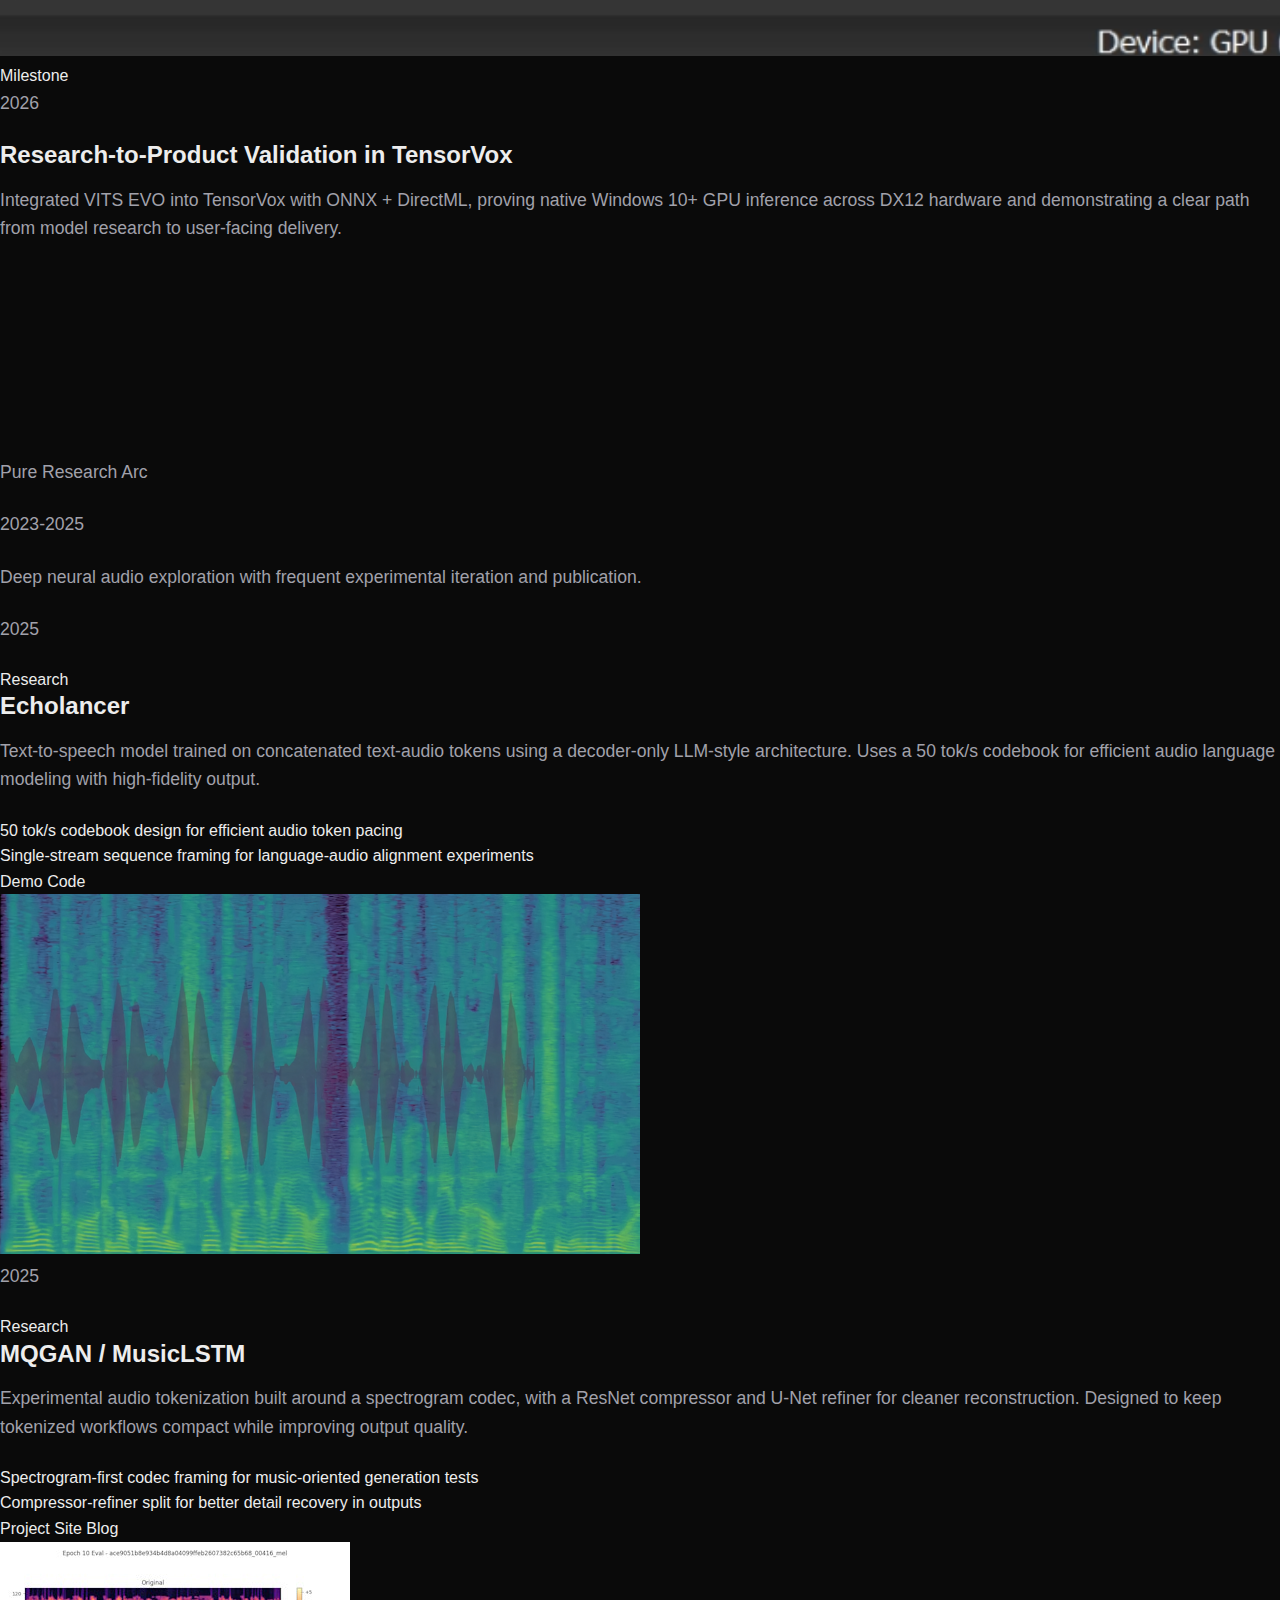
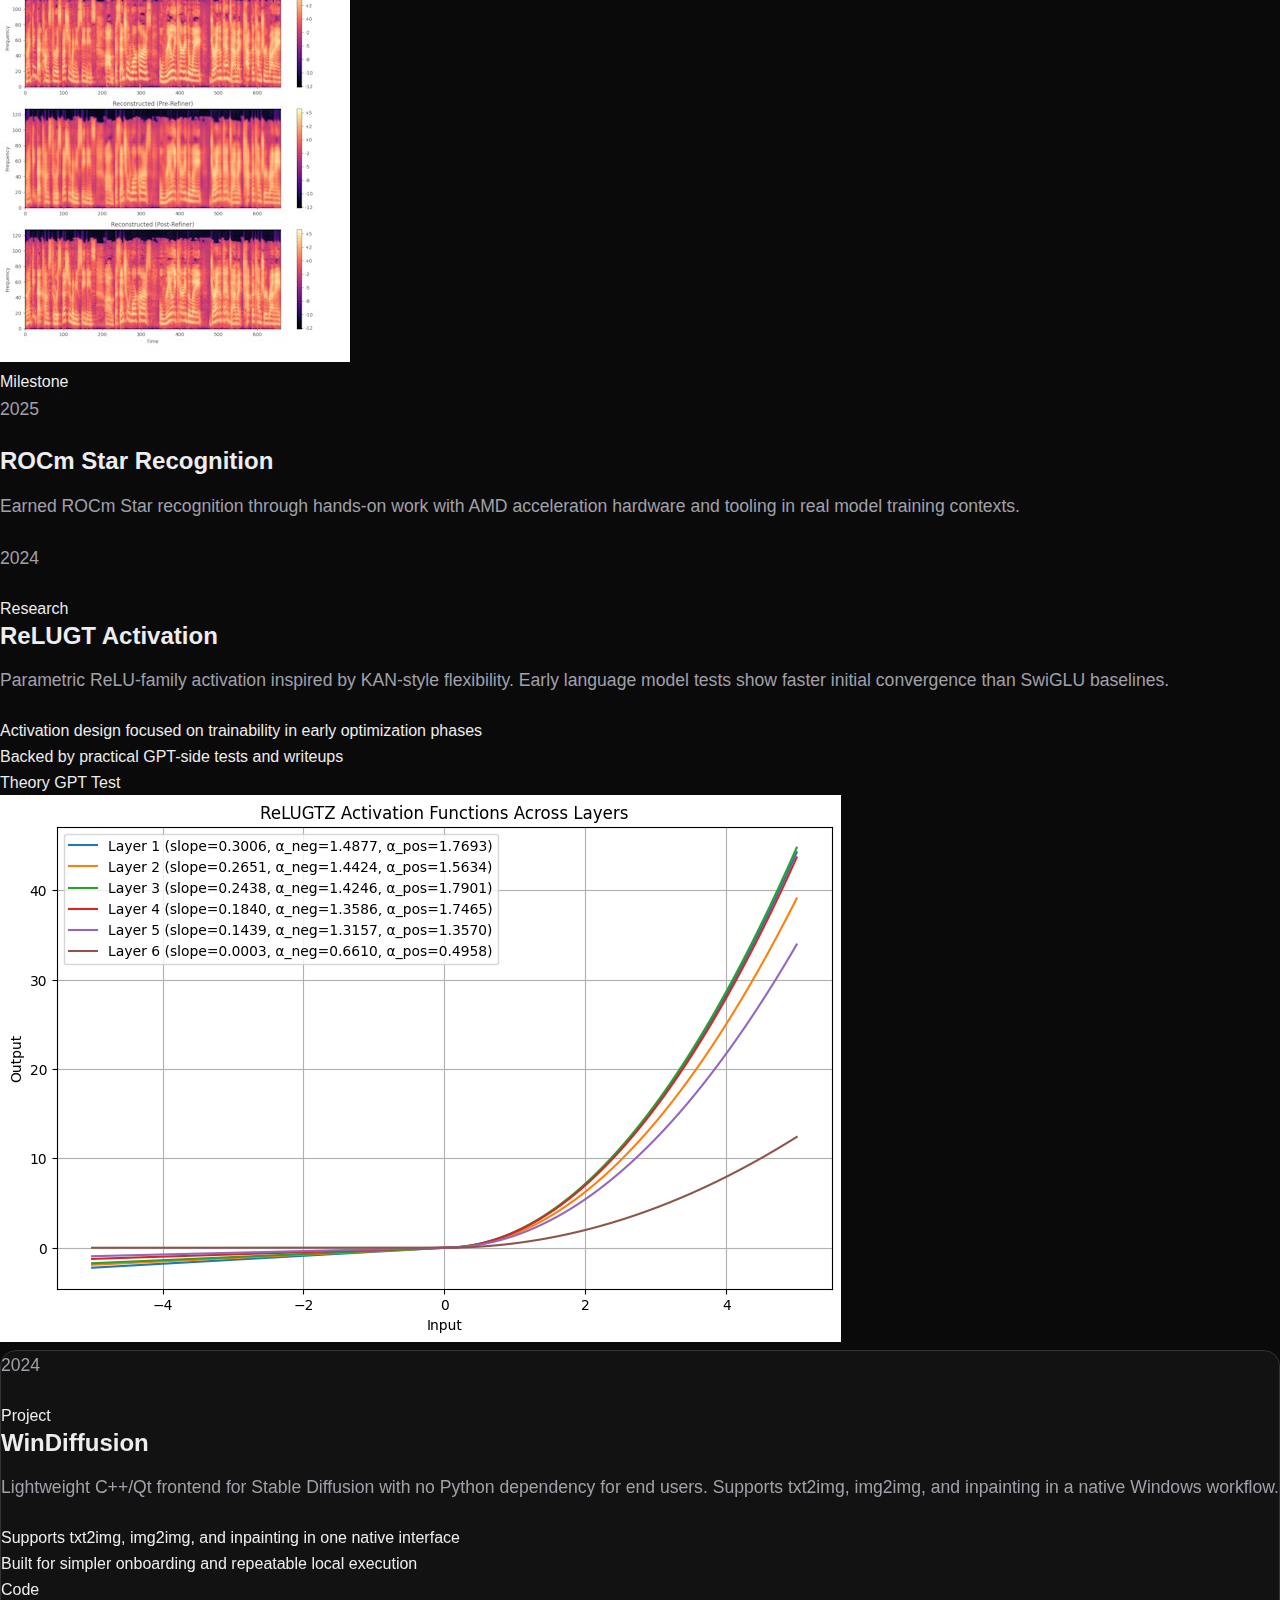
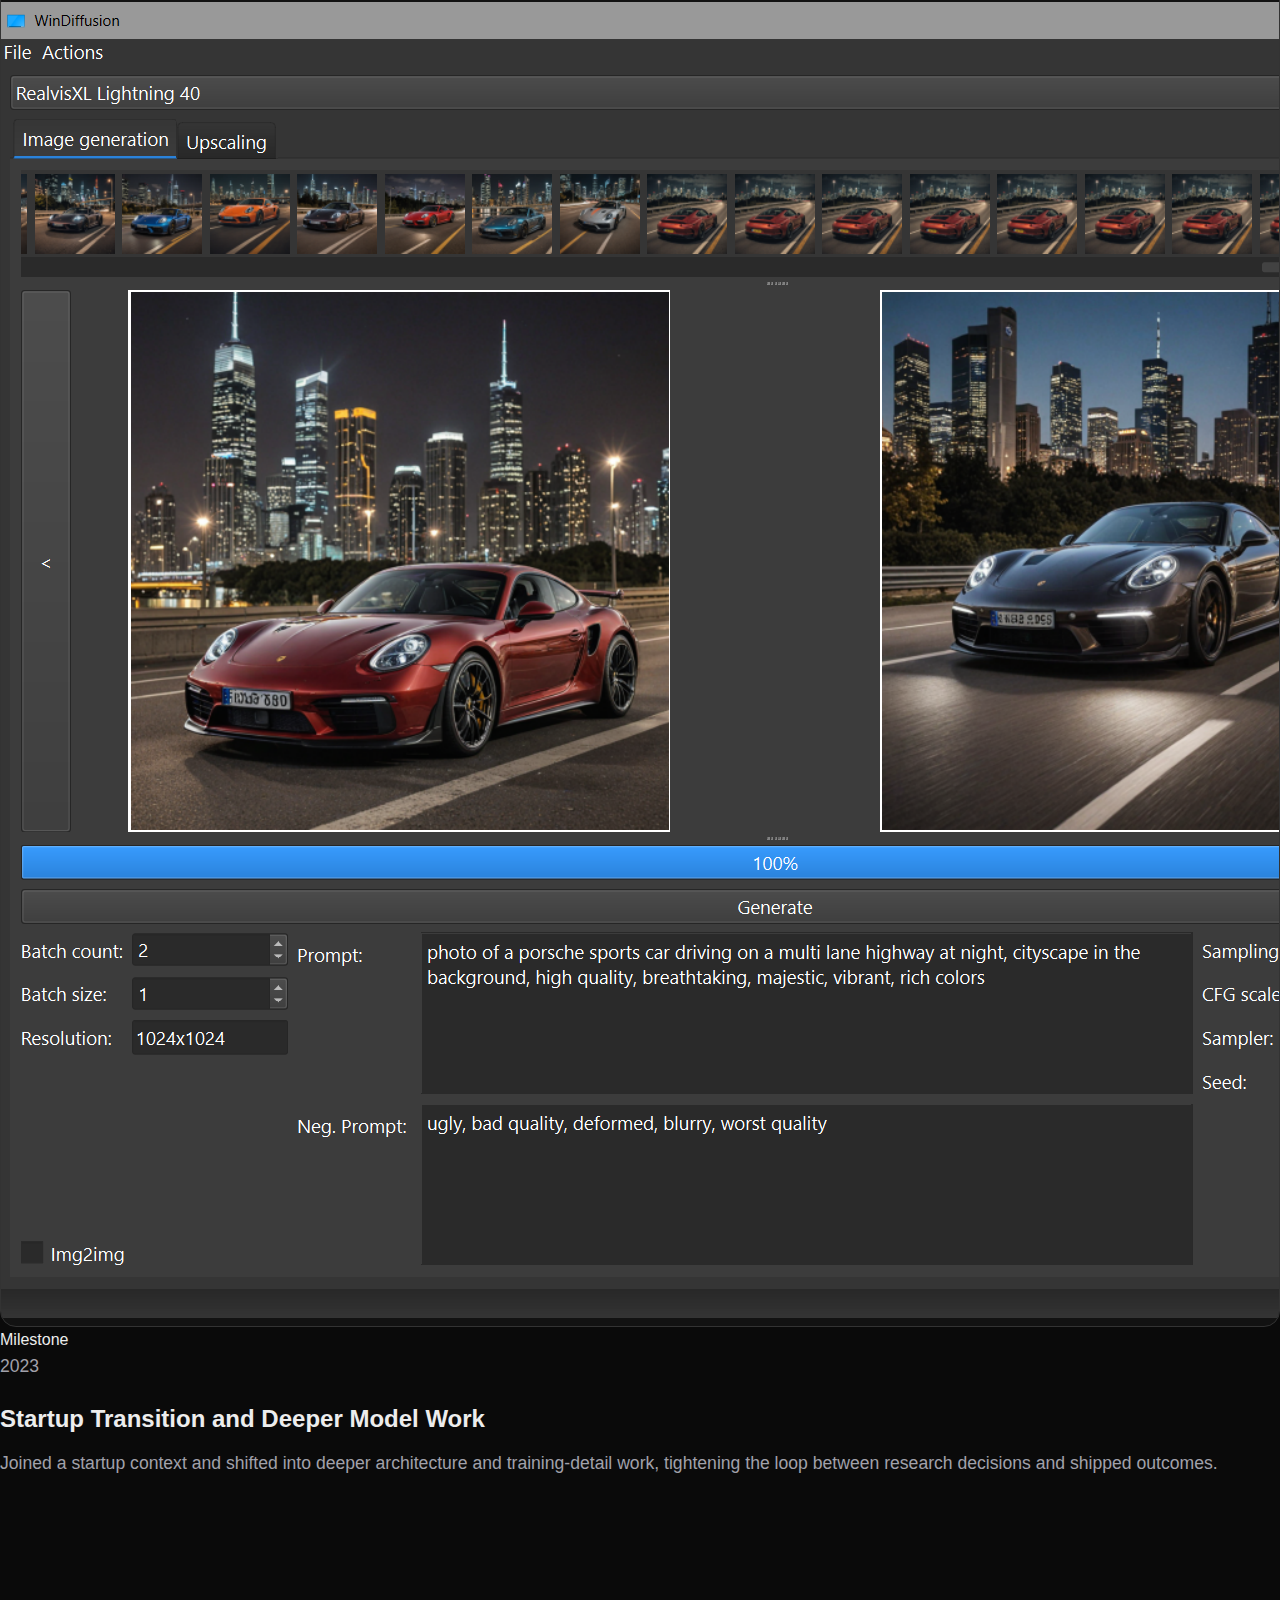
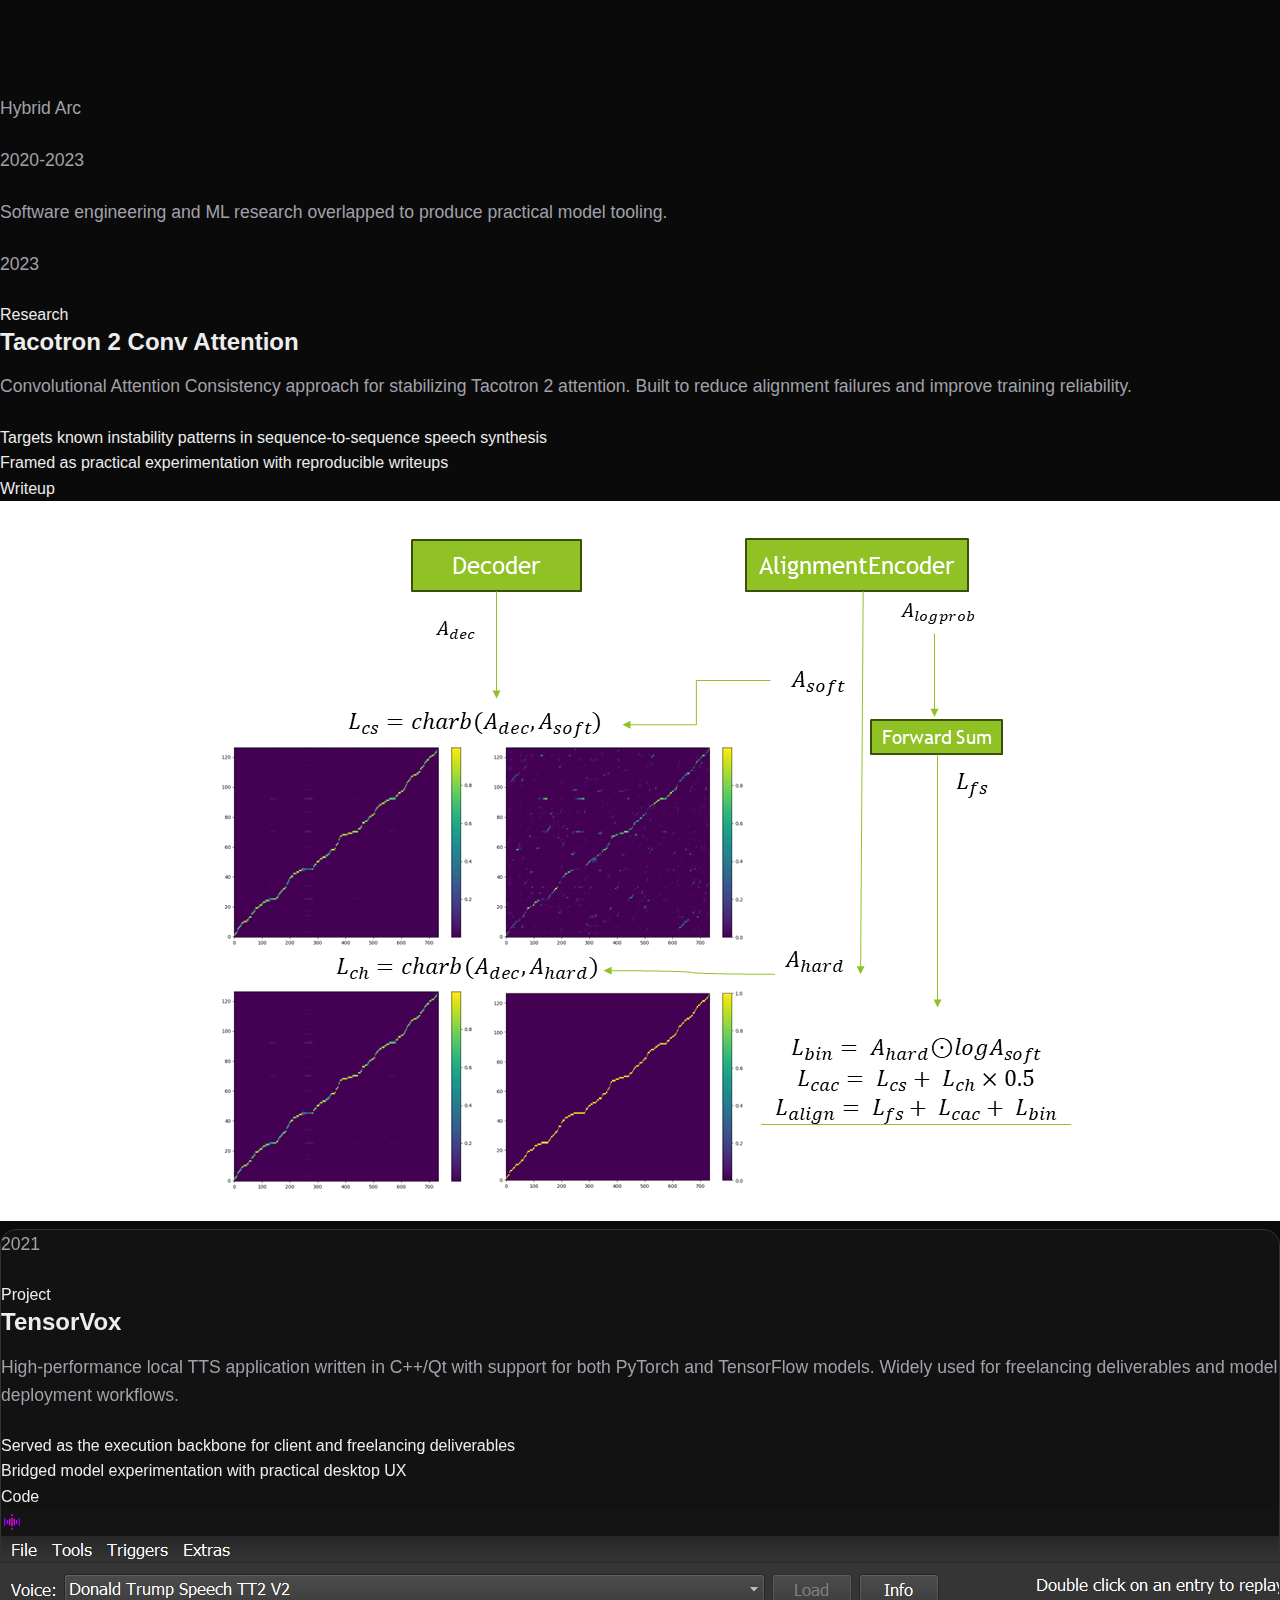
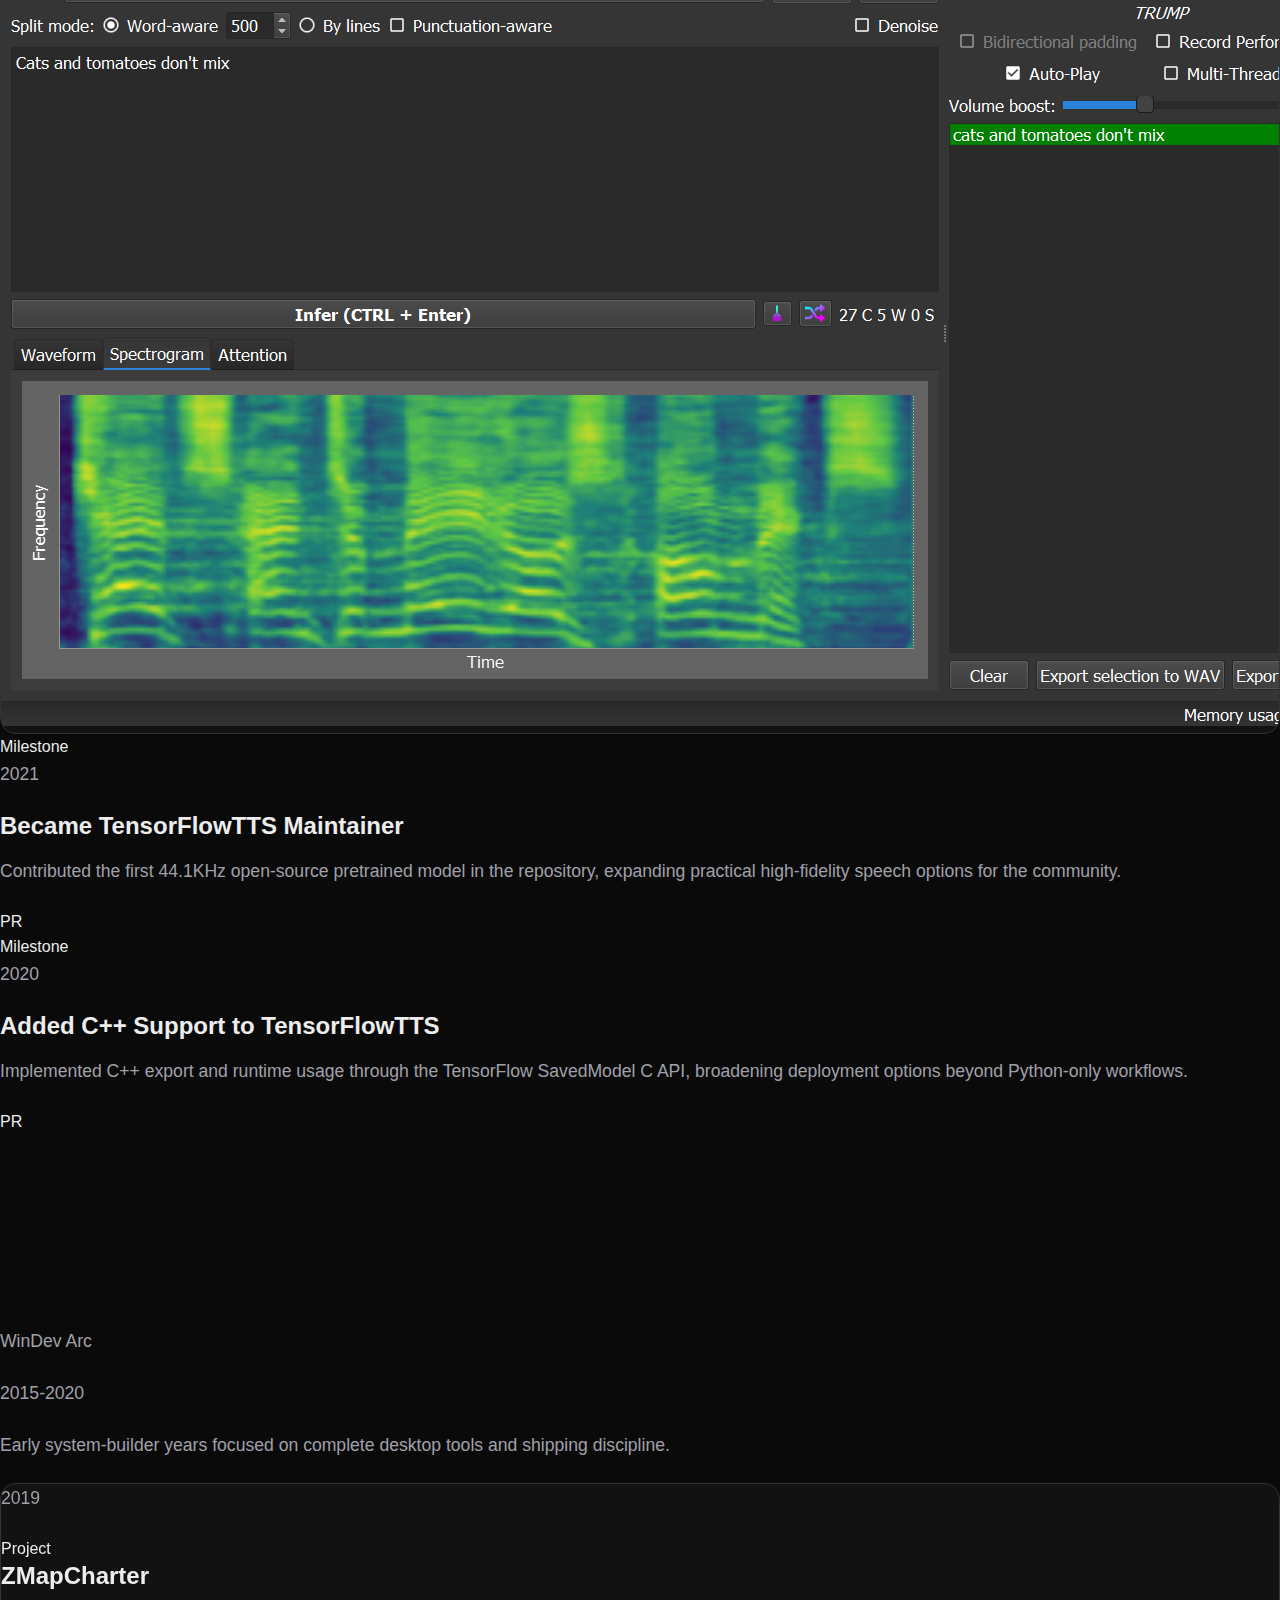
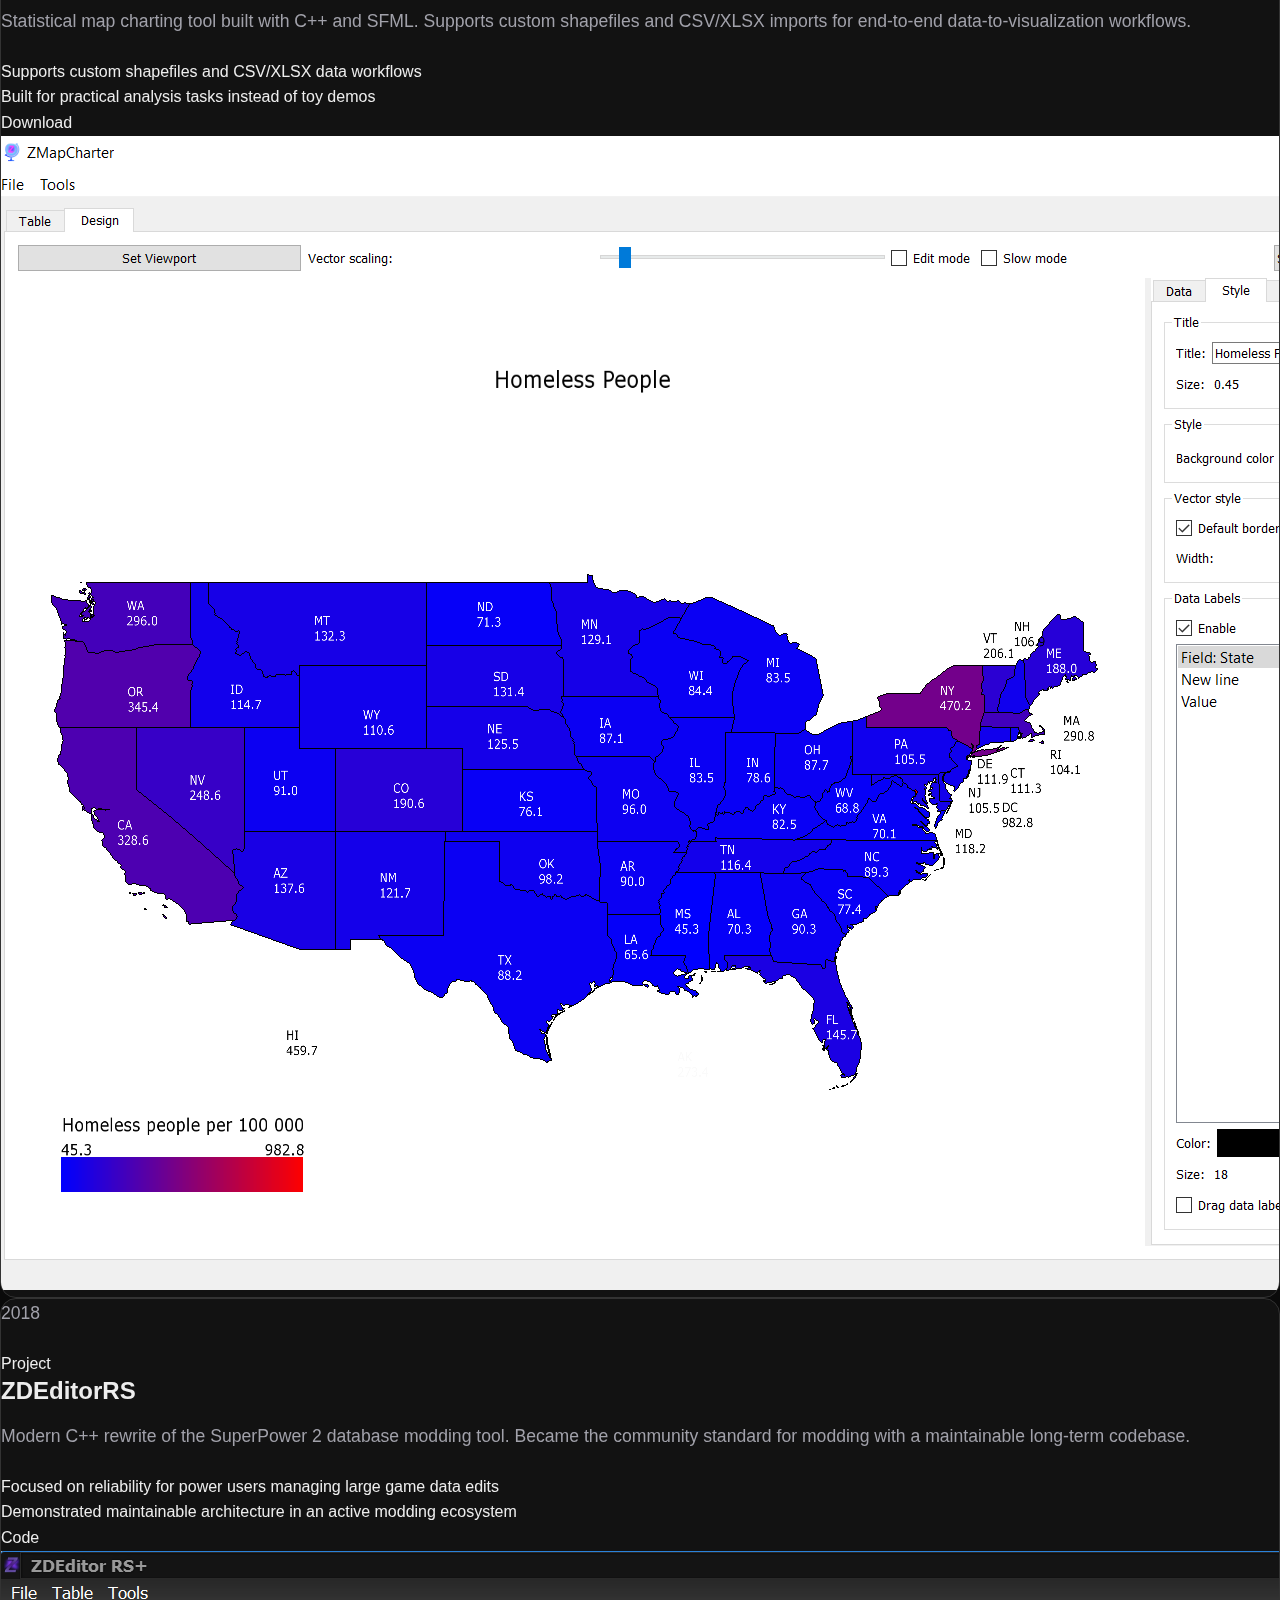
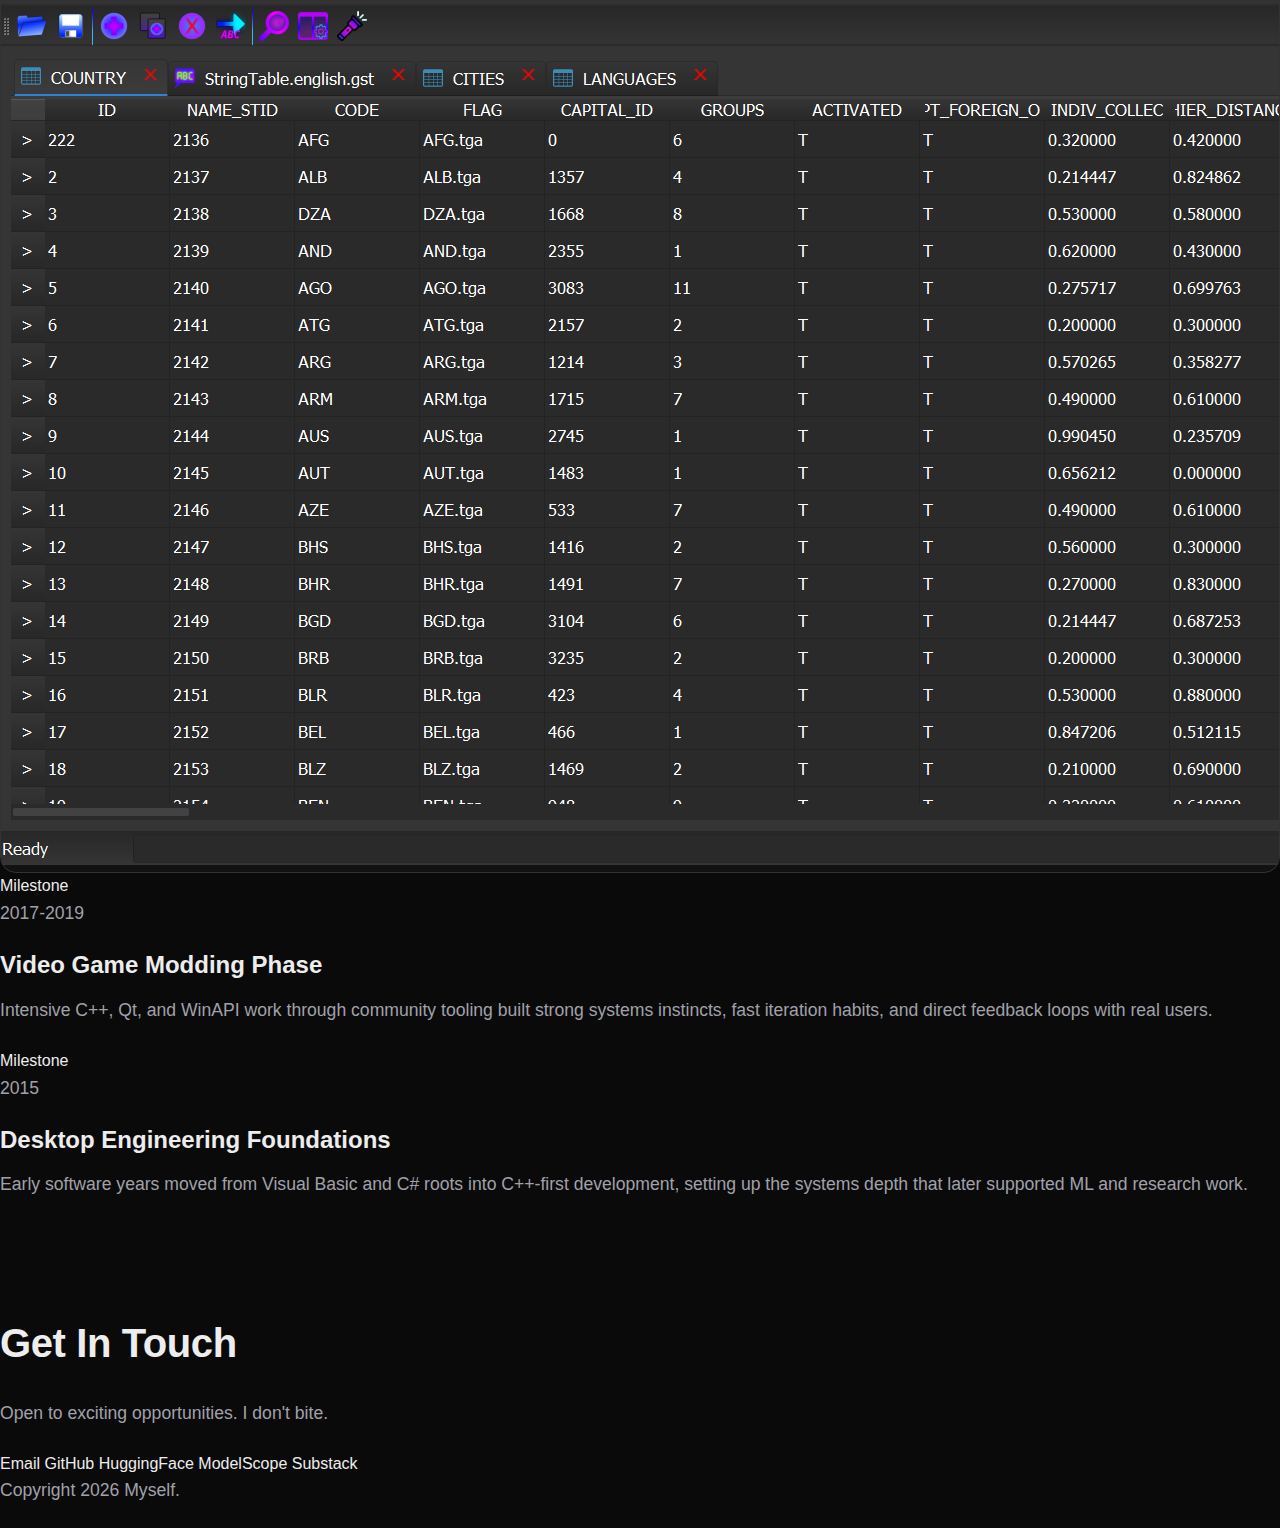
<file: page.html>
<!DOCTYPE html>
<html lang="en">

<head>
    <script async src="https://www.googletagmanager.com/gtag/js?id=G-9QQ38P6YVB"></script>
    <script>
        window.dataLayer = window.dataLayer || [];
        function gtag() { dataLayer.push(arguments); }
        gtag('js', new Date());
        gtag('config', 'G-9QQ38P6YVB');
    </script>
    <meta charset="UTF-8">
    <meta name="viewport" content="width=device-width, initial-scale=1.0">
    <title>ZDisket | Timeline Portfolio</title>
    <script>document.documentElement.classList.add('js');</script>
    <link rel="preconnect" href="https://fonts.googleapis.com">
    <link rel="preconnect" href="https://fonts.gstatic.com" crossorigin>
    <link
        href="https://fonts.googleapis.com/css2?family=Manrope:wght@400;500;600;700;800&family=Space+Grotesk:wght@500;600;700&display=swap"
        rel="stylesheet">
    <link rel="stylesheet" href="style.css">
</head>

<body>
    <nav class="top-nav">
        <div class="top-nav-inner">
            <a href="#top" class="brand">ZDisket</a>
            <div class="nav-links">
                <a href="#timeline">Timeline</a>
                <a href="#skills">Skills</a>
                <a href="#arc-neo">2026+</a>
                <a href="#arc-research">Research Arc</a>
                <a href="#arc-hybrid">Hybrid Arc</a>
                <a href="#arc-windev">WinDev Arc</a>
                <a href="#contact">Contact</a>
            </div>
        </div>
    </nav>

    <header id="top" class="hero-section">
        <div class="hero-shell reveal">
            <p class="hero-eyebrow">ZDisket Portfolio</p>
            <h1>Machine Learning Engineer &<br>Windows application developer</h1>
            <p class="hero-summary">
                Specializing in Speech Synthesis, Transformers, and C++ software dev.
            </p>
            <div class="hero-actions">
                <a href="#timeline" class="primary-btn">Explore Timeline</a>
                <a href="#contact" class="secondary-btn">Get In Touch</a>
            </div>
        </div>

        <div class="identity-panels reveal">
            <article class="identity-card quote-card">
                <h2>Guiding Quote</h2>
                <p class="quote-text">"I am not designed to come second or third. I am designed to win."</p>
                <p class="quote-author">Ayrton Senna</p>
            </article>

            <article class="identity-card location-card">
                <h2>Location</h2>
                <div class="location-row">
                    <div class="location-icon" aria-hidden="true">
                        <svg xmlns="http://www.w3.org/2000/svg" width="20" height="20" viewBox="0 0 24 24" fill="none"
                            stroke="currentColor" stroke-width="2" stroke-linecap="round" stroke-linejoin="round">
                            <path d="M21 10c0 7-9 13-9 13s-9-6-9-13a9 9 0 0 1 18 0z"></path>
                            <circle cx="12" cy="10" r="3"></circle>
                        </svg>
                    </div>
                    <p>Buenos Aires, Argentina</p>
                </div>
            </article>

            <article class="identity-card now-card">
                <h2>Current Focus</h2>
                <ul class="now-list">
                    <li>Transformer-based generation for speech, image, and text</li>
                    <li>Applied research with product-ready implementation paths</li>
                    <li>Model architecture decisions grounded in practical delivery</li>
                </ul>
            </article>
        </div>
    </header>

    <main id="timeline" class="timeline-layout">
        <section id="skills" class="skills-panel reveal">
            <div class="skills-panel-head">
                <h2>Technical Arsenal</h2>
                <p>Core systems engineering, ML research, and acceleration tooling.</p>
            </div>

            <div class="skills-groups">
                <article class="skills-group skills-group-systems">
                    <h3>Core & Systems</h3>
                    <div class="skill-list">
                        <div class="skill-row">
                            <span class="skill-name">C++</span>
                            <div class="skill-track"><span class="skill-fill" style="width: 90%"></span></div>
                        </div>
                        <div class="skill-row">
                            <span class="skill-name">Qt</span>
                            <div class="skill-track"><span class="skill-fill" style="width: 70%"></span></div>
                        </div>
                        <div class="skill-row">
                            <span class="skill-name">WinAPI</span>
                            <div class="skill-track"><span class="skill-fill" style="width: 65%"></span></div>
                        </div>
                        <div class="skill-row">
                            <span class="skill-name">Linux</span>
                            <div class="skill-track"><span class="skill-fill" style="width: 40%"></span></div>
                        </div>
                        <div class="skill-row">
                            <span class="skill-name">C#</span>
                            <div class="skill-track"><span class="skill-fill" style="width: 25%"></span></div>
                        </div>
                    </div>
                </article>

                <article class="skills-group skills-group-ml">
                    <h3>Machine Learning & AI</h3>
                    <div class="skill-list">
                        <div class="skill-row">
                            <span class="skill-name">Transformers</span>
                            <div class="skill-track"><span class="skill-fill" style="width: 80%"></span></div>
                        </div>
                        <div class="skill-row">
                            <span class="skill-name">ML (General)</span>
                            <div class="skill-track"><span class="skill-fill" style="width: 75%"></span></div>
                        </div>
                        <div class="skill-row">
                            <span class="skill-name">GANs</span>
                            <div class="skill-track"><span class="skill-fill" style="width: 70%"></span></div>
                        </div>
                        <div class="skill-row">
                            <span class="skill-name">TensorFlow</span>
                            <div class="skill-track"><span class="skill-fill" style="width: 17%"></span></div>
                        </div>
                        <div class="skill-row">
                            <span class="skill-name">Diffusion</span>
                            <div class="skill-track"><span class="skill-fill" style="width: 25%"></span></div>
                        </div>
                    </div>
                </article>

                <article class="skills-group skills-group-hardware">
                    <h3>Hardware & Acceleration</h3>
                    <div class="skill-list">
                        <div class="skill-row">
                            <span class="skill-name">HIP/ROCm</span>
                            <div class="skill-track"><span class="skill-fill" style="width: 65%"></span></div>
                        </div>
                        <div class="skill-row">
                            <span class="skill-name">TPUs</span>
                            <div class="skill-track"><span class="skill-fill" style="width: 25%"></span></div>
                        </div>
                        <div class="skill-row">
                            <span class="skill-name">CUDA</span>
                            <div class="skill-track"><span class="skill-fill" style="width: 40%"></span></div>
                        </div>
                    </div>
                </article>
            </div>
        </section>

        <section class="timeline-intro reveal">
            <h2>Timeline Portfolio</h2>
            <p>
                Structured in multi-year arcs, ordered newest to oldest. Each entry is either a project case study,
                a research case study, or a milestone that marks a career-shaping shift.
            </p>
            <div class="timeline-legend">
                <span class="legend-item legend-research">Research Card</span>
                <span class="legend-item legend-project">Project Card</span>
                <span class="legend-item legend-milestone">Milestone</span>
            </div>
            <div class="timeline-controls" aria-label="Entry filters">
                <button type="button" class="control-chip is-active" data-filter="all">All</button>
                <button type="button" class="control-chip" data-filter="research">Research</button>
                <button type="button" class="control-chip" data-filter="project">Project</button>
                <button type="button" class="control-chip" data-filter="milestone">Milestone</button>
            </div>
        </section>

        <section id="arc-neo" class="arc arc-neo reveal" data-arc="neo-hybrid">
            <header class="arc-header">
                <div>
                    <p class="arc-name">Neo-Hybrid Arc</p>
                    <p class="arc-span">2026-present</p>
                </div>
                <p class="arc-theme">Research, product, and business reinforce each other in a single operating loop.</p>
            </header>

            <div class="arc-entries">
                <article class="timeline-entry case-entry" data-type="research" data-arc="neo-hybrid">
                    <div class="entry-pin" aria-hidden="true"></div>
                    <div class="entry-card case-card research-card">
                        <div class="case-header">
                            <p class="entry-meta">2026</p>
                            <span class="type-badge research-badge">Research</span>
                        </div>
                        <h3>Brontes</h3>
                        <div class="case-body">
                            <div>
                                <p class="case-description">
                                    Waveform-domain enhancement model built to repair neural codec artifacts while
                                    upsampling degraded 24 kHz speech to 48 kHz output. It follows a synthesis-first
                                    design to rebuild detail instead of preserving artifact patterns.
                                </p>
                                <ul class="case-highlights">
                                    <li>Synthesis-first stack with selective deep skips, temporal compression, and LSTM bottleneck</li>
                                    <li>Gated decoder fusion with adversarial objectives in time and spectral domains</li>
                                    <li>Stabilized training through discriminator representation changes</li>
                                </ul>
                                <div class="case-links">
                                    <a href="https://github.com/ZDisket/Brontes" target="_blank"
                                        rel="noopener noreferrer">Code</a>
                                    <a href="https://github.com/ZDisket/Brontes/blob/main/assets/Brontes%20Technical%20Report.pdf"
                                        target="_blank" rel="noopener noreferrer">Technical Report</a>
                                </div>
                            </div>
                            <img src="resources/brontes_diagram.png" alt="Brontes architecture diagram" class="case-image">
                        </div>
                    </div>
                </article>

                <article class="timeline-entry case-entry" data-type="research" data-arc="neo-hybrid">
                    <div class="entry-pin" aria-hidden="true"></div>
                    <div class="entry-card case-card research-card">
                        <div class="case-header">
                            <p class="entry-meta">2026</p>
                            <span class="type-badge research-badge">Research</span>
                        </div>
                        <h3>VITS EVOlution (VITS EVO)</h3>
                        <div class="case-body">
                            <div>
                                <p class="case-description">
                                    Optimized evolution of the VITS text-to-speech architecture focused on extreme
                                    real-time performance with practical audio quality. Current builds reach about 300x
                                    real-time on an NVIDIA A6000 and run in TensorVox through ONNX + DirectML on
                                    Windows 10+ DX12 GPUs.
                                </p>
                                <ul class="case-highlights">
                                    <li>Architecture and inference optimizations targeted at low-latency, real-time use</li>
                                    <li>Model is private, but production integration is documented in TensorVox</li>
                                </ul>
                                <div class="case-links">
                                    <a href="https://github.com/ZDisket/TensorVox/pull/19" target="_blank"
                                        rel="noopener noreferrer">View TensorVox Pull Request</a>
                                </div>
                            </div>
                            <img src="resources/tv_deu.png" alt="TensorVox DirectML deployment screenshot"
                                class="case-image">
                        </div>
                    </div>
                </article>

                <article class="timeline-entry milestone-entry" data-type="milestone" data-arc="neo-hybrid">
                    <div class="entry-pin" aria-hidden="true"></div>
                    <div class="entry-card milestone-card">
                        <span class="milestone-badge">Milestone</span>
                        <p class="entry-meta">2026</p>
                        <h3>Research-to-Product Validation in TensorVox</h3>
                        <p>
                            Integrated VITS EVO into TensorVox with ONNX + DirectML, proving native Windows 10+ GPU
                            inference across DX12 hardware and demonstrating a clear path from model research to
                            user-facing delivery.
                        </p>
                    </div>
                </article>

            </div>
        </section>

        <section id="arc-research" class="arc arc-research reveal" data-arc="pure-research">
            <header class="arc-header">
                <div>
                    <p class="arc-name">Pure Research Arc</p>
                    <p class="arc-span">2023-2025</p>
                </div>
                <p class="arc-theme">Deep neural audio exploration with frequent experimental iteration and publication.</p>
            </header>

            <div class="arc-entries">
                <article class="timeline-entry case-entry" data-type="research" data-arc="pure-research">
                    <div class="entry-pin" aria-hidden="true"></div>
                    <div class="entry-card case-card research-card">
                        <div class="case-header">
                            <p class="entry-meta">2025</p>
                            <span class="type-badge research-badge">Research</span>
                        </div>
                        <h3>Echolancer</h3>
                        <div class="case-body">
                            <div>
                                <p class="case-description">
                                    Text-to-speech model trained on concatenated text-audio tokens using a decoder-only
                                    LLM-style architecture. Uses a 50 tok/s codebook for efficient audio language
                                    modeling with high-fidelity output.
                                </p>
                                <ul class="case-highlights">
                                    <li>50 tok/s codebook design for efficient audio token pacing</li>
                                    <li>Single-stream sequence framing for language-audio alignment experiments</li>
                                </ul>
                                <div class="case-links">
                                    <a href="https://zdisket.github.io/echolancersite/" target="_blank"
                                        rel="noopener noreferrer">Demo</a>
                                    <a href="https://github.com/ZDisket/Echolancer" target="_blank"
                                        rel="noopener noreferrer">Code</a>
                                </div>
                            </div>
                            <img src="resources/p8result1.png" alt="Echolancer waveform visualization" class="case-image">
                        </div>
                    </div>
                </article>

                <article class="timeline-entry case-entry" data-type="research" data-arc="pure-research">
                    <div class="entry-pin" aria-hidden="true"></div>
                    <div class="entry-card case-card research-card">
                        <div class="case-header">
                            <p class="entry-meta">2025</p>
                            <span class="type-badge research-badge">Research</span>
                        </div>
                        <h3>MQGAN / MusicLSTM</h3>
                        <div class="case-body">
                            <div>
                                <p class="case-description">
                                    Experimental audio tokenization built around a spectrogram codec, with a ResNet
                                    compressor and U-Net refiner for cleaner reconstruction. Designed to keep tokenized
                                    workflows compact while improving output quality.
                                </p>
                                <ul class="case-highlights">
                                    <li>Spectrogram-first codec framing for music-oriented generation tests</li>
                                    <li>Compressor-refiner split for better detail recovery in outputs</li>
                                </ul>
                                <div class="case-links">
                                    <a href="https://zdisket.github.io/mqgan-site/" target="_blank"
                                        rel="noopener noreferrer">Project Site</a>
                                    <a href="https://zdtech.substack.com/p/mqgan-refiner" target="_blank"
                                        rel="noopener noreferrer">Blog</a>
                                </div>
                            </div>
                            <img src="resources/p9result2.jpg" alt="MQGAN generated visual sample" class="case-image">
                        </div>
                    </div>
                </article>

                <article class="timeline-entry milestone-entry" data-type="milestone" data-arc="pure-research">
                    <div class="entry-pin" aria-hidden="true"></div>
                    <div class="entry-card milestone-card">
                        <span class="milestone-badge">Milestone</span>
                        <p class="entry-meta">2025</p>
                        <h3>ROCm Star Recognition</h3>
                        <p>
                            Earned ROCm Star recognition through hands-on work with AMD acceleration hardware and
                            tooling in real model training contexts.
                        </p>
                    </div>
                </article>

                <article class="timeline-entry case-entry" data-type="research" data-arc="pure-research">
                    <div class="entry-pin" aria-hidden="true"></div>
                    <div class="entry-card case-card research-card">
                        <div class="case-header">
                            <p class="entry-meta">2024</p>
                            <span class="type-badge research-badge">Research</span>
                        </div>
                        <h3>ReLUGT Activation</h3>
                        <div class="case-body">
                            <div>
                                <p class="case-description">
                                    Parametric ReLU-family activation inspired by KAN-style flexibility. Early language
                                    model tests show faster initial convergence than SwiGLU baselines.
                                </p>
                                <ul class="case-highlights">
                                    <li>Activation design focused on trainability in early optimization phases</li>
                                    <li>Backed by practical GPT-side tests and writeups</li>
                                </ul>
                                <div class="case-links">
                                    <a href="https://zdtech.substack.com/p/activation-functions-part-2" target="_blank"
                                        rel="noopener noreferrer">Theory</a>
                                    <a href="https://zdtech.substack.com/p/activation-functions-part-3?r=4a9mkn"
                                        target="_blank" rel="noopener noreferrer">GPT Test</a>
                                </div>
                            </div>
                            <img src="resources/relugtzacts.png" alt="ReLUGT activation chart" class="case-image">
                        </div>
                    </div>
                </article>

                <article class="timeline-entry case-entry" data-type="project" data-arc="pure-research">
                    <div class="entry-pin" aria-hidden="true"></div>
                    <div class="entry-card case-card project-card">
                        <div class="case-header">
                            <p class="entry-meta">2024</p>
                            <span class="type-badge project-badge">Project</span>
                        </div>
                        <h3>WinDiffusion</h3>
                        <div class="case-body">
                            <div>
                                <p class="case-description">
                                    Lightweight C++/Qt frontend for Stable Diffusion with no Python dependency for end
                                    users. Supports txt2img, img2img, and inpainting in a native Windows workflow.
                                </p>
                                <ul class="case-highlights">
                                    <li>Supports txt2img, img2img, and inpainting in one native interface</li>
                                    <li>Built for simpler onboarding and repeatable local execution</li>
                                </ul>
                                <div class="case-links">
                                    <a href="https://github.com/ZDisket/WinDiffusion" target="_blank"
                                        rel="noopener noreferrer">Code</a>
                                </div>
                            </div>
                            <img src="resources/p1interface.png" alt="WinDiffusion desktop interface" class="case-image">
                        </div>
                    </div>
                </article>

                <article class="timeline-entry milestone-entry" data-type="milestone" data-arc="pure-research">
                    <div class="entry-pin" aria-hidden="true"></div>
                    <div class="entry-card milestone-card">
                        <span class="milestone-badge">Milestone</span>
                        <p class="entry-meta">2023</p>
                        <h3>Startup Transition and Deeper Model Work</h3>
                        <p>
                            Joined a startup context and shifted into deeper architecture and training-detail work,
                            tightening the loop between research decisions and shipped outcomes.
                        </p>
                    </div>
                </article>
            </div>
        </section>

        <section id="arc-hybrid" class="arc arc-hybrid reveal" data-arc="hybrid">
            <header class="arc-header">
                <div>
                    <p class="arc-name">Hybrid Arc</p>
                    <p class="arc-span">2020-2023</p>
                </div>
                <p class="arc-theme">Software engineering and ML research overlapped to produce practical model tooling.</p>
            </header>

            <div class="arc-entries">
                <article class="timeline-entry case-entry" data-type="research" data-arc="hybrid">
                    <div class="entry-pin" aria-hidden="true"></div>
                    <div class="entry-card case-card research-card">
                        <div class="case-header">
                            <p class="entry-meta">2023</p>
                            <span class="type-badge research-badge">Research</span>
                        </div>
                        <h3>Tacotron 2 Conv Attention</h3>
                        <div class="case-body">
                            <div>
                                <p class="case-description">
                                    Convolutional Attention Consistency approach for stabilizing Tacotron 2 attention.
                                    Built to reduce alignment failures and improve training reliability.
                                </p>
                                <ul class="case-highlights">
                                    <li>Targets known instability patterns in sequence-to-sequence speech synthesis</li>
                                    <li>Framed as practical experimentation with reproducible writeups</li>
                                </ul>
                                <div class="case-links">
                                    <a href="https://zdisket.github.io/conv-att-c/" target="_blank"
                                        rel="noopener noreferrer">Writeup</a>
                                </div>
                            </div>
                            <img src="resources/p2interface.png" alt="Tacotron 2 project interface" class="case-image">
                        </div>
                    </div>
                </article>

                <article class="timeline-entry case-entry" data-type="project" data-arc="hybrid">
                    <div class="entry-pin" aria-hidden="true"></div>
                    <div class="entry-card case-card project-card">
                        <div class="case-header">
                            <p class="entry-meta">2021</p>
                            <span class="type-badge project-badge">Project</span>
                        </div>
                        <h3>TensorVox</h3>
                        <div class="case-body">
                            <div>
                                <p class="case-description">
                                    High-performance local TTS application written in C++/Qt with support for both
                                    PyTorch and TensorFlow models. Widely used for freelancing deliverables and model
                                    deployment workflows.
                                </p>
                                <ul class="case-highlights">
                                    <li>Served as the execution backbone for client and freelancing deliverables</li>
                                    <li>Bridged model experimentation with practical desktop UX</li>
                                </ul>
                                <div class="case-links">
                                    <a href="https://github.com/ZDisket/TensorVox" target="_blank"
                                        rel="noopener noreferrer">Code</a>
                                </div>
                            </div>
                            <img src="resources/p3interface.png" alt="TensorVox desktop interface" class="case-image">
                        </div>
                    </div>
                </article>

                <article class="timeline-entry milestone-entry" data-type="milestone" data-arc="hybrid">
                    <div class="entry-pin" aria-hidden="true"></div>
                    <div class="entry-card milestone-card">
                        <span class="milestone-badge">Milestone</span>
                        <p class="entry-meta">2021</p>
                        <h3>Became TensorFlowTTS Maintainer</h3>
                        <p>
                            Contributed the first 44.1KHz open-source pretrained model in the repository, expanding
                            practical high-fidelity speech options for the community.
                        </p>
                        <div class="case-links milestone-links">
                            <a href="https://github.com/TensorSpeech/TensorFlowTTS/pull/670#issue-997270511"
                                target="_blank" rel="noopener noreferrer">PR</a>
                        </div>
                    </div>
                </article>

                <article class="timeline-entry milestone-entry" data-type="milestone" data-arc="hybrid">
                    <div class="entry-pin" aria-hidden="true"></div>
                    <div class="entry-card milestone-card">
                        <span class="milestone-badge">Milestone</span>
                        <p class="entry-meta">2020</p>
                        <h3>Added C++ Support to TensorFlowTTS</h3>
                        <p>
                            Implemented C++ export and runtime usage through the TensorFlow SavedModel C API,
                            broadening deployment options beyond Python-only workflows.
                        </p>
                        <div class="case-links milestone-links">
                            <a href="https://github.com/TensorSpeech/TensorFlowTTS/pull/191#issue-674718555"
                                target="_blank" rel="noopener noreferrer">PR</a>
                        </div>
                    </div>
                </article>
            </div>
        </section>

        <section id="arc-windev" class="arc arc-windev reveal" data-arc="windev">
            <header class="arc-header">
                <div>
                    <p class="arc-name">WinDev Arc</p>
                    <p class="arc-span">2015-2020</p>
                </div>
                <p class="arc-theme">Early system-builder years focused on complete desktop tools and shipping discipline.</p>
            </header>

            <div class="arc-entries">
                <article class="timeline-entry case-entry" data-type="project" data-arc="windev">
                    <div class="entry-pin" aria-hidden="true"></div>
                    <div class="entry-card case-card project-card">
                        <div class="case-header">
                            <p class="entry-meta">2019</p>
                            <span class="type-badge project-badge">Project</span>
                        </div>
                        <h3>ZMapCharter</h3>
                        <div class="case-body">
                            <div>
                                <p class="case-description">
                                    Statistical map charting tool built with C++ and SFML. Supports custom shapefiles
                                    and CSV/XLSX imports for end-to-end data-to-visualization workflows.
                                </p>
                                <ul class="case-highlights">
                                    <li>Supports custom shapefiles and CSV/XLSX data workflows</li>
                                    <li>Built for practical analysis tasks instead of toy demos</li>
                                </ul>
                                <div class="case-links">
                                    <a href="https://mega.nz/file/PAx3FZgA#IRogc6HTkAyscGlFnOa8ibQpfED-iXxcdz9K5WO2zAo"
                                        target="_blank" rel="noopener noreferrer">Download</a>
                                </div>
                            </div>
                            <img src="resources/p4interface.png" alt="ZMapCharter desktop interface" class="case-image">
                        </div>
                    </div>
                </article>

                <article class="timeline-entry case-entry" data-type="project" data-arc="windev">
                    <div class="entry-pin" aria-hidden="true"></div>
                    <div class="entry-card case-card project-card">
                        <div class="case-header">
                            <p class="entry-meta">2018</p>
                            <span class="type-badge project-badge">Project</span>
                        </div>
                        <h3>ZDEditorRS</h3>
                        <div class="case-body">
                            <div>
                                <p class="case-description">
                                    Modern C++ rewrite of the SuperPower 2 database modding tool. Became the community
                                    standard for modding with a maintainable long-term codebase.
                                </p>
                                <ul class="case-highlights">
                                    <li>Focused on reliability for power users managing large game data edits</li>
                                    <li>Demonstrated maintainable architecture in an active modding ecosystem</li>
                                </ul>
                                <div class="case-links">
                                    <a href="https://github.com/ZDisket/ZDEditorRS" target="_blank"
                                        rel="noopener noreferrer">Code</a>
                                </div>
                            </div>
                            <img src="resources/p6interface.png" alt="ZDEditorRS interface" class="case-image">
                        </div>
                    </div>
                </article>

                <article class="timeline-entry milestone-entry" data-type="milestone" data-arc="windev">
                    <div class="entry-pin" aria-hidden="true"></div>
                    <div class="entry-card milestone-card">
                        <span class="milestone-badge">Milestone</span>
                        <p class="entry-meta">2017-2019</p>
                        <h3>Video Game Modding Phase</h3>
                        <p>
                            Intensive C++, Qt, and WinAPI work through community tooling built strong systems instincts,
                            fast iteration habits, and direct feedback loops with real users.
                        </p>
                    </div>
                </article>

                <article class="timeline-entry milestone-entry" data-type="milestone" data-arc="windev">
                    <div class="entry-pin" aria-hidden="true"></div>
                    <div class="entry-card milestone-card">
                        <span class="milestone-badge">Milestone</span>
                        <p class="entry-meta">2015</p>
                        <h3>Desktop Engineering Foundations</h3>
                        <p>
                            Early software years moved from Visual Basic and C# roots into C++-first development,
                            setting up the systems depth that later supported ML and research work.
                        </p>
                    </div>
                </article>
            </div>
        </section>

        <footer id="contact" class="contact-footer reveal">
            <h2>Get In Touch</h2>
            <p>
                Open to exciting opportunities. I don't bite.
            </p>
            <div class="contact-links">
                <a href="mailto:nika109021@gmail.com">Email</a>
                <a href="https://github.com/ZDisket" target="_blank" rel="noopener noreferrer">GitHub</a>
                <a href="https://huggingface.co/ZDisket" target="_blank" rel="noopener noreferrer">HuggingFace</a>
                <a href="https://www.modelscope.ai/profile/ZDisket" target="_blank" rel="noopener noreferrer">ModelScope</a>
                <a href="https://substack.com/@zd12793091" target="_blank" rel="noopener noreferrer">Substack</a>
            </div>
            <p class="footer-note">Copyright 2026 Myself.</p>
        </footer>
    </main>

    <script src="script.js"></script>
</body>

</html>
</file>
<file: style.css>
/* Core Variables & Reset */
:root {
    --bg-color: #0a0a0a;
    --surface-color: #171717;
    --surface-hover: #262626;
    --text-primary: #ededed;
    --text-secondary: #a1a1aa;
    --accent-color: #3b82f6;
    /* Blue-500 */
    --accent-glow: rgba(59, 130, 246, 0.5);
    --border-color: #333;
    --font-main: 'Inter', -apple-system, BlinkMacSystemFont, "Segoe UI", Roboto, Helvetica, Arial, sans-serif;
    --transition-speed: 0.3s;
}

* {
    margin: 0;
    padding: 0;
    box-sizing: border-box;
}

html {
    scroll-behavior: smooth;
}

body {
    background-color: var(--bg-color);
    background-image:
        radial-gradient(circle at 15% 50%, rgba(59, 130, 246, 0.25), transparent 25%),
        radial-gradient(circle at 85% 30%, rgba(147, 51, 234, 0.25), transparent 25%),
        radial-gradient(circle at 50% 90%, rgba(59, 130, 246, 0.15), transparent 40%);
    background-attachment: fixed;
    color: var(--text-primary);
    font-family: var(--font-main);
    line-height: 1.6;
    overflow-x: hidden;
}

a {
    text-decoration: none;
    color: inherit;
    transition: color var(--transition-speed);
}

a:hover {
    color: var(--accent-color);
}

ul {
    list-style: none;
}

/* Typography */
h1,
h2,
h3,
h4 {
    color: var(--text-primary);
    font-weight: 700;
    line-height: 1.2;
}

h1 {
    font-size: 3.5rem;
    letter-spacing: -0.02em;
}

h2 {
    font-size: 2.5rem;
    margin-bottom: 2rem;
    letter-spacing: -0.01em;
}

h3 {
    font-size: 1.5rem;
    margin-bottom: 1rem;
}

p {
    color: var(--text-secondary);
    margin-bottom: 1.5rem;
    font-size: 1.1rem;
}

/* Layout Utilities */
.container {
    max-width: 1200px;
    margin: 0 auto;
    padding: 0 2rem;
}

section {
    padding: 6rem 0;
}

/* Navigation */
.navbar {
    position: fixed;
    top: 0;
    left: 0;
    width: 100%;
    background: rgba(10, 10, 10, 0.8);
    backdrop-filter: blur(10px);
    z-index: 1000;
    border-bottom: 1px solid rgba(255, 255, 255, 0.05);
}

.nav-container {
    display: flex;
    justify-content: space-between;
    align-items: center;
    height: 70px;
}

.logo {
    font-size: 1.5rem;
    font-weight: 700;
    color: var(--text-primary);
}

.nav-links {
    display: flex;
    gap: 2rem;
}

.nav-links a {
    font-size: 0.95rem;
    font-weight: 500;
    color: var(--text-secondary);
}

.nav-links a:hover {
    color: var(--text-primary);
}

/* Hero Section */
.hero {
    height: 100vh;
    display: flex;
    align-items: center;
    justify-content: center;
    text-align: center;
    position: relative;
    overflow: hidden;
}

.hero-content {
    z-index: 1;
    max-width: 800px;
}

.hero h1 {
    margin-bottom: 1.5rem;
    background: linear-gradient(to right, #fff, #a1a1aa);
    -webkit-background-clip: text;
    -webkit-text-fill-color: transparent;
    background-clip: text;
}

.hero p {
    font-size: 1.25rem;
    margin-bottom: 2.5rem;
    max-width: 600px;
    margin-left: auto;
    margin-right: auto;
}

.cta-button {
    display: inline-block;
    padding: 0.8rem 2rem;
    background: linear-gradient(135deg, var(--accent-color), #2563eb);
    color: white;
    border-radius: 50px;
    font-weight: 600;
    transition: transform 0.2s, box-shadow 0.2s;
}

.cta-button:hover {
    transform: translateY(-2px);
}

/* About Section */
.about-grid {
    display: grid;
    grid-template-columns: 1fr;
    gap: 3rem;
    align-items: center;
}

@media (min-width: 992px) {
    .about-grid {
        grid-template-columns: 1.2fr 0.8fr;
    }
}

.about-text p {
    margin-bottom: 1.5rem;
    font-size: 1.1rem;
    line-height: 1.8;
    color: var(--text-secondary);
}

.about-text strong {
    color: var(--text-primary);
    font-weight: 600;
}

.about-extra {
    display: flex;
    justify-content: center;
    align-items: center;
}

.quote-box {
    background: rgba(255, 255, 255, 0.03);
    border: 1px solid rgba(255, 255, 255, 0.1);
    border-radius: 1rem;
    padding: 2.5rem;
    position: relative;
    backdrop-filter: blur(10px);
    box-shadow: 0 10px 30px -10px rgba(0, 0, 0, 0.5);
    transition: transform 0.3s, border-color 0.3s;
    max-width: 400px;
}

.quote-box:hover {
    transform: translateY(-5px);
    border-color: var(--accent-color);
}

.quote-box::before {
    content: '"';
    position: absolute;
    top: -20px;
    left: 20px;
    font-size: 5rem;
    color: var(--accent-color);
    opacity: 0.3;
    font-family: serif;
    line-height: 1;
}

.quote-text {
    font-size: 1.25rem;
    font-style: italic;
    color: var(--text-primary);
    margin-bottom: 1.5rem;
    text-align: center;
    font-weight: 500;
}

.quote-author {
    text-align: right;
    font-size: 1rem;
    color: var(--accent-color);
    font-weight: 600;
    letter-spacing: 0.05em;
    text-transform: uppercase;
}

.skills-container {
    margin-top: 2rem;
}

.skill-category {
    margin-bottom: 2rem;
}

.skill-category h3 {
    font-size: 1.2rem;
    color: var(--text-primary);
    margin-bottom: 1rem;
}

.skills-grid {
    display: grid;
    grid-template-columns: 1fr;
    gap: 1.5rem;
}

@media (min-width: 768px) {
    .skills-grid {
        grid-template-columns: repeat(auto-fill, minmax(200px, 1fr));
        gap: 2rem;
    }
}

.skill-card {
    position: relative;
    background: rgba(255, 255, 255, 0.03);
    border: 1px solid var(--border-color);
    border-radius: 12px;
    overflow: hidden;
    height: 80px;
    display: flex;
    flex-direction: column;
    justify-content: center;
    padding: 0 1.5rem;
    transition: transform 0.3s, border-color 0.3s;
}

.skill-card:hover {
    transform: translateY(-3px);
    border-color: var(--accent-color);
    box-shadow: 0 5px 15px rgba(0, 0, 0, 0.3);
}

.skill-card-fill {
    position: absolute;
    top: 0;
    left: 0;
    bottom: 0;
    background: linear-gradient(90deg, rgba(59, 130, 246, 0.2), rgba(147, 51, 234, 0.2));
    z-index: 0;
    transition: width 1.5s cubic-bezier(0.22, 1, 0.36, 1);
    border-right: 1px solid rgba(255, 255, 255, 0.1);
}

.skill-content {
    position: relative;
    z-index: 1;
    display: flex;
    justify-content: space-between;
    align-items: center;
}

.skill-name {
    font-weight: 600;
    font-size: 1.1rem;
    color: var(--text-primary);
    text-shadow: 0 1px 2px rgba(0, 0, 0, 0.5);
}

.skill-percentage {
    font-size: 0.9rem;
    font-weight: 700;
    color: var(--accent-color);
    background: rgba(0, 0, 0, 0.3);
    padding: 2px 8px;
    border-radius: 12px;
}

/* Projects Section */
.projects-grid {
    display: grid;
    grid-template-columns: 1fr;
    gap: 2rem;
}

@media (min-width: 768px) {
    .projects-grid {
        grid-template-columns: repeat(auto-fill, minmax(450px, 1fr));
    }
}

.project-card {
    background: rgba(23, 23, 23, 0.6);
    backdrop-filter: blur(10px);
    border: 1px solid var(--border-color);
    border-radius: 1rem;
    overflow: hidden;
    transition: transform 0.3s, border-color 0.3s, box-shadow 0.3s;
    display: flex;
    flex-direction: column;
    position: relative;
}

.project-card::before {
    content: '';
    border-color: var(--accent-color);
    box-shadow: 0 10px 30px -10px rgba(0, 0, 0, 0.5);
}

.project-image {
    width: 100%;
    height: 200px;
    object-fit: cover;
    background: #222;
}

.project-content {
    padding: 1.5rem;
    flex-grow: 1;
    display: flex;
    flex-direction: column;
}

.project-year {
    font-size: 0.8rem;
    color: var(--accent-color);
    text-transform: uppercase;
    letter-spacing: 0.05em;
    margin-bottom: 0.5rem;
}

.project-title {
    font-size: 1.25rem;
    font-weight: 700;
    margin-bottom: 0.5rem;
    color: var(--text-primary);
}

.project-desc {
    font-size: 0.95rem;
    margin-bottom: 1.5rem;
    flex-grow: 1;
}

.project-links {
    display: flex;
    gap: 1rem;
    margin-top: auto;
}

.link-btn {
    font-size: 0.9rem;
    font-weight: 500;
    color: var(--text-primary);
    border-bottom: 1px solid transparent;
}

.link-btn:hover {
    border-bottom-color: var(--accent-color);
}

/* Open Source Section */
.contribution-card {
    background: var(--surface-color);
    padding: 1.5rem;
    border-radius: 0.5rem;
    margin-bottom: 1rem;
    border-left: 2px solid var(--text-secondary);
}


.social-links {
    display: flex;
    justify-content: center;
    gap: 2rem;
    margin-bottom: 2rem;
}

.social-icon {
    display: flex;
    align-items: center;
    justify-content: center;
    width: 50px;
    height: 50px;
    border-radius: 50%;
    background: rgba(255, 255, 255, 0.05);
    color: var(--text-secondary);
    transition: all 0.3s ease;
    border: 1px solid rgba(255, 255, 255, 0.1);
}

.social-icon:hover {
    color: white;
    transform: translateY(-5px);
    box-shadow: 0 5px 15px rgba(59, 130, 246, 0.4);
    background: var(--accent-color);
    border-color: var(--accent-color);
}

.social-icon svg {
    width: 24px;
    height: 24px;
}

.fade-in.visible {
    opacity: 1;
    transform: translateY(0);
}
</file>
